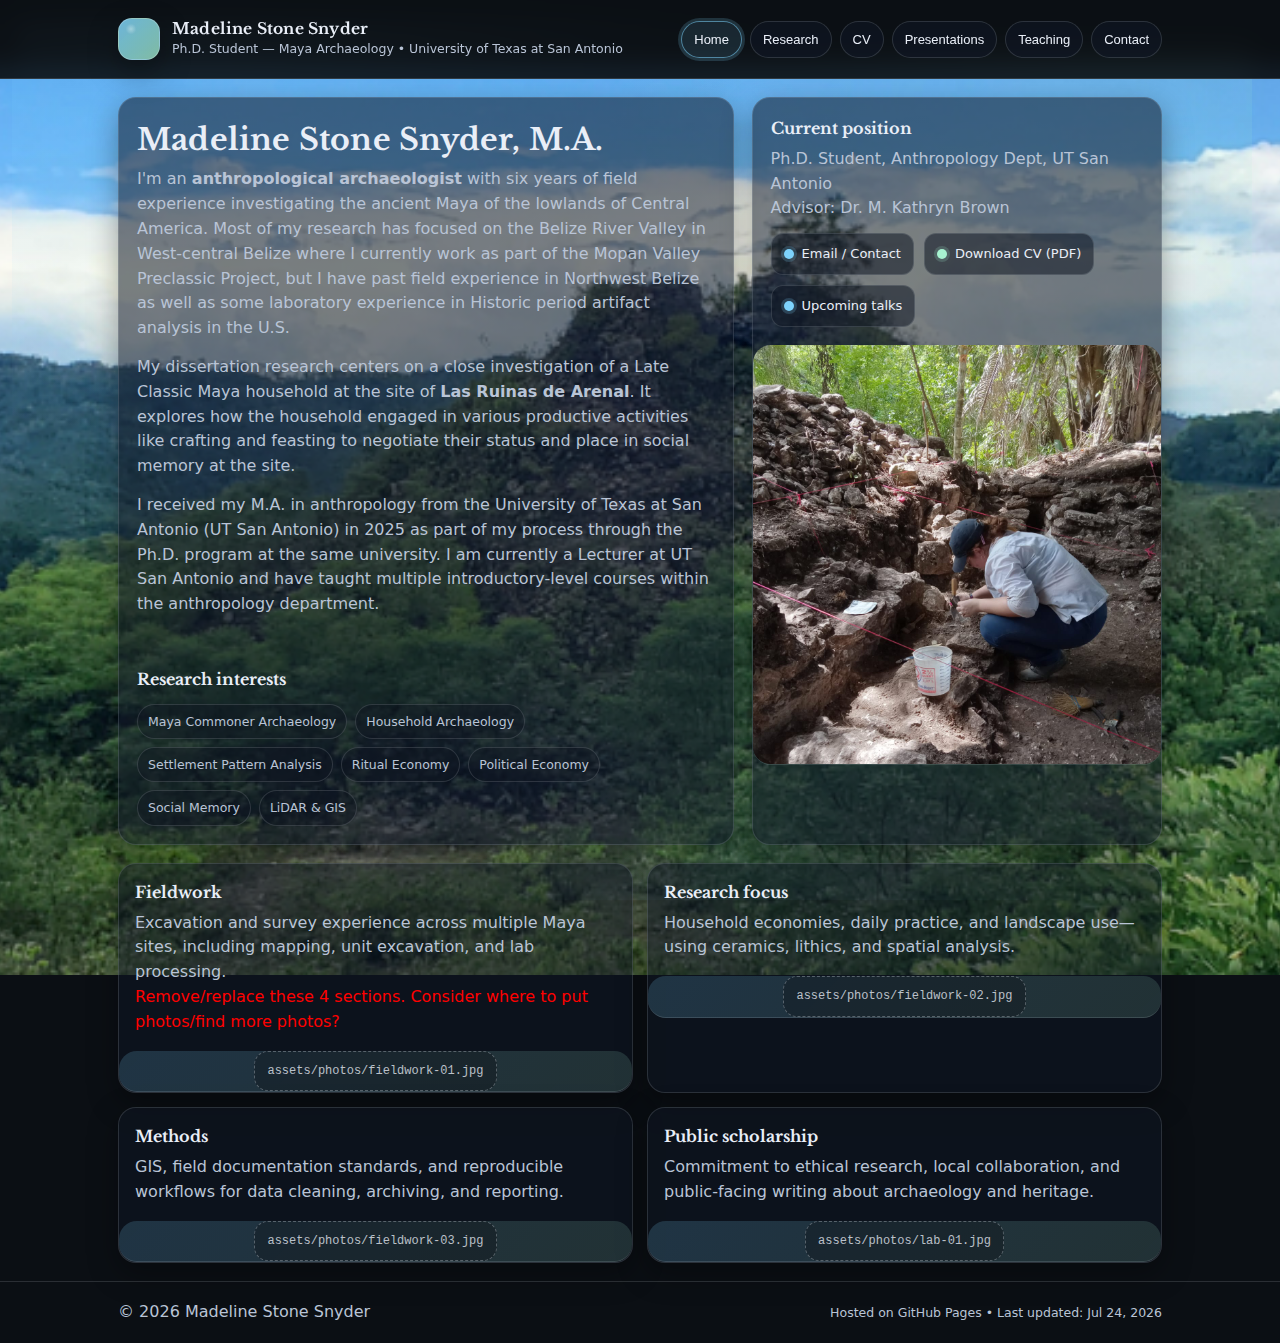
<file: index.html>
<!doctype html>
<html lang="en">
<head>
  <!-- <meta name="robots" content="noindex, nofollow"> -->
  <meta charset="utf-8" />
  <meta name="viewport" content="width=device-width,initial-scale=1" />
  <meta name="description" content="Academic website for a Ph.D. student in Maya archaeology." />
  <title>Madeline Stone Snyder — Maya Archaeology</title>

  <link href="https://fonts.googleapis.com/css2?family=Libre+Baskerville:wght@400;700&display=swap" rel="stylesheet">
  <link rel="stylesheet" href="styles.css">
</head>
<body>
  <!-- LEAVE THIS -->
  <a class="skip" href="#main">Skip to content</a>

  <header>
    <div class="wrap topbar">
      <div class="brand" aria-label="Site identity">
        <div class="mark" aria-hidden="true"></div>
        <div>
          <h1>Madeline Stone Snyder</h1>
          <p>Ph.D. Student — Maya Archaeology • University of Texas at San Antonio</p>
        </div>
      </div>

      <!-- NAVIAGATION BUTTONS -->
      <nav aria-label="Primary">
        <button class="tab" data-target="home" aria-current="page">Home</button>
        <button class="tab" data-target="research">Research</button>
        <button class="tab" data-target="cv">CV</button>
        <button class="tab" data-target="presentations">Presentations</button>
        <button class="tab" data-target="teaching">Teaching</button>
        <button class="tab" data-target="contact">Contact</button>
      </nav>
    </div>
  </header>

  <main id="main" class="wrap" tabindex="-1">

    <!-- HOME TAB -->
    <section id="home" class="route">
      <div class="hero">
        <div class="panel">
          <div class="pad">
            <h2 class="headline">Madeline Stone Snyder, M.A.</h2>

            <p class="lede">I'm an <b>anthropological archaeologist</b> with six years of field experience investigating the ancient Maya of the lowlands of Central America. Most of my research has focused on the Belize River Valley in West-central Belize where I currently work as part of the Mopan Valley Preclassic Project, but I have past field experience in Northwest Belize as well as some laboratory experience in Historic period artifact analysis in the U.S.</p>
            <p class="lede">My dissertation research centers on a close investigation of a Late Classic Maya household at the site of <b>Las Ruinas de Arenal</b>. It explores how the household engaged in various productive activities like crafting and feasting to negotiate their status and place in social memory at the site.</p>
            <p class="lede">I received my M.A. in anthropology from the University of Texas at San Antonio (UT San Antonio) in 2025 as part of my process through the Ph.D. program at the same university. I am currently a Lecturer at UT San Antonio and have taught multiple introductory-level courses within the anthropology department.
            </p>
          </div>

          <div class="pad">
            <h3 style="margin:0 0 6px; font-size: 16px;">Research interests</h3>
            <div class="chips" aria-label="Research keywords">
              <span class="chip">Maya Commoner Archaeology</span>
              <span class="chip">Household Archaeology</span>
              <span class="chip">Settlement Pattern Analysis</span>
              <span class="chip">Ritual Economy</span>
              <span class="chip">Political Economy</span>
              <span class="chip">Social Memory</span>
              <span class="chip">LiDAR & GIS</span>
            </div>
          </div>
        </div>

        <div class="panel">
          <!-- DO NOT DELETE THIS PLACEHOLDER -->
          <!-- <div class="photo" aria-label="Profile / field photo">
            <img src="assets/photos/Arenal-cropped-cover-photo.png" alt="Arenal" />
          </div> -->
          <div class="pad">
            <h3 style="margin:0 0 6px; font-size: 16px;">Current position</h3>
            <p class="muted" style="margin:0;">
              Ph.D. Student, Anthropology Dept, UT San Antonio<br/>
              Advisor: Dr. M. Kathryn Brown
            </p>
            <div class="links" style="margin-top: 12px;" aria-label="Quick links">
              <a class="btn" href="#contact"><span class="dot" aria-hidden="true"></span>Email / Contact</a>
              <a class="btn secondary" href="#cv"><span class="dot" aria-hidden="true"></span>Download CV (PDF)</a>
              <a class="btn" href="#presentations"><span class="dot" aria-hidden="true"></span>Upcoming talks</a>
            </div>
          </div>
          <div class="photo" aria-label="Profile / field photo">
            <img src="assets/photos/IMG-20230729-WA0000(2).jpg" alt="Field photo at Las Ruinas de Arenal, Belize" />
          </div>
        </div>
      </div>


      <!-- CARDS: COMMENT OUT, BUT DON'T DELETE -->
      <div class="cardgrid" aria-label="Highlights">
        <article class="card">
          <div class="pad">
            <h3>Fieldwork</h3>
            <p>Excavation and survey experience across multiple Maya sites, including mapping, unit excavation, and lab processing.</p>
            <p class="red-text" style="color: red">Remove/replace these 4 sections. Consider where to put photos/find more photos?</p>
          </div>
          <div class="photo" aria-label="Fieldwork photo 1">
            <div class="placeholder">assets/photos/fieldwork-01.jpg</div>
          </div>
        </article>

        <article class="card">
          <div class="pad">
            <h3>Research focus</h3>
            <p>Household economies, daily practice, and landscape use—using ceramics, lithics, and spatial analysis.</p>
          </div>
          <div class="photo" aria-label="Fieldwork photo 2">
            <!-- <img src="assets/photos/fieldwork-02.jpg" alt="Screening sediments during excavation" /> -->
            <div class="placeholder">assets/photos/fieldwork-02.jpg</div>
          </div>
        </article>

        <article class="card">
          <div class="pad">
            <h3>Methods</h3>
            <p>GIS, field documentation standards, and reproducible workflows for data cleaning, archiving, and reporting.</p>
          </div>
          <div class="photo" aria-label="Fieldwork photo 3">
            <!-- <img src="assets/photos/fieldwork-03.jpg" alt="Drone survey over a forested mound group" /> -->
            <div class="placeholder">assets/photos/fieldwork-03.jpg</div>
          </div>
        </article>

        <article class="card">
          <div class="pad">
            <h3>Public scholarship</h3>
            <p>Commitment to ethical research, local collaboration, and public-facing writing about archaeology and heritage.</p>
          </div>
          <div class="photo" aria-label="Lab photo">
            <!-- <img src="assets/photos/lab-01.jpg" alt="Sorting and labeling ceramics in the lab" /> -->
            <div class="placeholder">assets/photos/lab-01.jpg</div>
          </div>
        </article>
      </div>
    </section>


    <!-- RESEARCH TAB -->
    <section id="research" class="route" hidden>
      <div class="panel"><div class="pad">
        <h2 class="sectionTitle">Research</h2>
        <!-- <p class="muted">
          Use this page for 1–2 paragraph summaries, then a few “project cards.” Keep it scannable.
        </p> -->

        <div class="twocol" style="margin-top: 14px;">
          <div class="item">
            <strong>Dissertation project</strong>
            <div class="meta">Working title: [Title] • Region: Belize</div>
            <!--
            <p class="muted" style="margin: 8px 0 0;">
              Short summary (5–7 sentences). What question are you answering? What evidence? Why does it matter?
            </p>
            -->
            <p class="muted"><i>Coming soon</i></p>
          </div>
          <div class="item">
            <strong>Approach</strong>
            <!-- TEMPLATE: -->
            <!--
            <div class="meta">Field methods • Lab analysis • Spatial modeling</div>
            <ul class="muted" style="margin: 8px 0 0; padding-left: 18px;">
              <li>Survey + mapping (GPS/Total Station, photogrammetry, drone imagery)</li>
              <li>Excavation strategy (units, sampling, stratigraphy, feature documentation)</li>
              <li>Artifact analysis (ceramics/lithics; quantitative + qualitative)</li>
              <li>Data management (archival standards; reproducible pipelines)</li>
            </ul>
            -->
            <p class="muted"><i>Coming soon</i></p>
          </div>
        </div>

        <h3 style="margin: 18px 0 8px; font-size: 16px;">Selected projects</h3>
        <ul class="list">
          <!-- TEMPLATES: -->
          <!-- <li class="item">
            <strong>[Project / Field season name]</strong>
            <div class="meta">Role: [e.g., Crew chief] • Site: [Name] • Years: [2023–2025]</div>
            <p class="muted" style="margin: 6px 0 0;">1–2 sentences on your contribution and outcomes (poster? dataset? report?).</p>
          </li> -->
          <!-- <li class="item">
            <strong>[Project / Collaboration name]</strong>
            <div class="meta">Methods: [GIS, ceramics, remote sensing] • Region: [Name]</div>
            <p class="muted" style="margin: 6px 0 0;">1–2 sentences. Add links to open materials if you have them.</p>
          </li> -->
          <li class="item">
            <strong>Mopan Valley Preclassic Project</strong>
            <div class="meta">Role: Operation Director<br>Site: Las Ruinas de Arenal, Belize<br>Years: 2022-2025</div>
            <p class="muted red-text" style="margin: 6px 0 0;">1–2 sentences on your contribution and outcomes (poster? dataset? report?).</p>
          </li>
          <li class="item">
            <strong>Programme for Belize Archaeological Project</strong>
            <div class="meta">Role: Junior Staff<br>Site: ulch’en Witz and Las Abejas, Belize<br>Years: 2019</div>
            <p class="muted red-text" style="margin: 6px 0 0;">1–2 sentences on your contribution and outcomes (poster? dataset? report?).</p>
          </li>
        </ul>
      </div></div>
    </section>


    <!-- CV TAB-->
    <section id="cv" class="route" hidden>
      <div class="panel"><div class="pad">
        <h2 class="sectionTitle">Curriculum Vitae</h2>
        <!-- <p class="muted">Option A: link a PDF. Option B: embed a concise HTML CV here (recommended) and also provide a PDF download.</p> -->

        <div class="item" style="margin-top: 12px;">
          <strong>Download</strong>
          <p class="muted" style="margin: 8px 0 0;">
            <a href="assets/Madeline Snyder CV Web Version.pdf">Download CV (PDF)</a>
          </p>
        </div>

        <div class="twocol" style="margin-top: 14px;">
          <div class="item">
            <strong>Education</strong>
            <ul class="muted" style="margin: 8px 0 0; padding-left: 18px;">
              <li><b>Ph.D.</b>, Environmental Anthropology (<em>in progress</em>), University of Texas at San Antonio</li>
              <li><b>M.A.</b>, Environmental Anthropology, University of Texas at San Antonio</li>
              <li><b>B.A.</b>, Anthropology, University of Massachusetts Boston</li>
            </ul>
          </div>
          <div class="item">
            <strong>Appointments & affiliations (selected)</strong>
            <ul class="muted" style="margin: 8px 0 0; padding-left: 18px;">
              <li><b>Lecturer</b>, Anthropology Dept., UT San Antonio, 2025 - Present</li>
              <li><b>Instructor of Record</b>, Anthropology Dept., UT San Antonio, 2023</li>
              <li><b>Teaching Assistant</b>, Anthropology Dept., UT San Antonio, 2020 - 2025</li>
              <li class="red-text">FIX THIS: (include fieldwork or lab experience?)</li>
              <!-- <li>Graduate Research Assistant, [Lab/Center], [Years]</li> -->
              <!-- <li>Member, [Professional organization]</li> -->
              <!-- <li>Field project: [Project name]</li> -->
              <li>Student Member, Society for American Archaeology</li>
              <li>Gradiate Student Member, Archaeological Institute of America</li>
              <li>Student Member, American Anthropological Association</li>
              <li>Field project: [Project name]</li>
            </ul>
          </div>
        </div>

        <div class="twocol" style="margin-top: 14px;">
          <div class="item">
            <strong>Publications</strong>
            <ul class="muted" style="margin: 8px 0 0; padding-left: 18px;">
              <li class="red-text">FIX THIS OR REPLACE WITH ANOTHER CV SECTION:</li>
              <!-- KEEP FOR TEMPLATES: -->
              <!-- <li>[Last, First]. [Year]. “Title.” <em>Journal</em> [details].</li> -->
              <!-- <li>[Last, First]. [Year]. “Title.” In <em>Edited volume</em> [details].</li> -->
              <li>Brown, M. Kathryn, Horowitz, Rachel A., and Madeline Stone Snyder. 2025. Recent Investigations at the Site of Las Ruinas de Arenal.” <em>Research Reports in Belizean Archaeology</em>  1:169-180.</li>
            </ul>
          </div>
          <div class="item">
            <strong>Grants & awards (selected)</strong>
            <ul class="muted" style="margin: 8px 0 0; padding-left: 18px;">
              <li class="red-text">FIX THIS OR REPLACE WITH ANOTHER CV SECTION:</li>
              <li>[Funder], [Year] — [Award name]</li>
              <li>[Department/University], [Year] — [Fellowship]</li>
            </ul>
          </div>
        </div>
      </div></div>
    </section>


    <!-- PRESENTATIONS TAB -->
    <section id="presentations" class="route" hidden>
      <div class="panel"><div class="pad">
        <h2 class="sectionTitle">Presentations</h2>
        <!-- <p class="muted">List upcoming first, then selected past. Add links to slides, posters, abstracts, or recordings when available.</p> -->

        <h3 style="margin: 14px 0 8px; font-size: 16px;">Upcoming</h3>
        <ul class="list">
          <!-- KEEP THESE AS TEMPLATES: -->
          <!-- <li class="item">
            <strong>[Talk title]</strong>
            <div class="meta">Conference/Series • City/Online • Month Day, Year</div>
            <div class="meta">Session: [optional] • Co-authors: [optional]</div>
          </li> -->
          <!-- <li class="item">
            <strong>[Poster title]</strong>
            <div class="meta">Conference • Month Day, Year</div>
          </li> -->
          <li class="item">
            <strong>Construction of Memory: Household Ancestor Veneration at Las Ruinas de Arenal, Belize</strong>
            <div class="meta"><a href="https://www.saa.org/AnnualMeeting/SAAAnnualMeeting/Annual-Meeting.aspx" target="_blank" rel="noreferrer">SAA Annual Meeting</a> • San Francisco, CA • 4/30/26, 10:15 a.m.–12:15 p.m.</div>
            <div class="meta">Session: Ritual Landscapes of Death</div>
            <div class="meta">Co-author: Carolyn Freiwald</div>
          </li>
        </ul>

        <h3 style="margin: 18px 0 8px; font-size: 16px;">Selected past</h3>
        <ul class="list">
          <!-- KEEP THESE AS TEMPLATES (only listing YEAR for past events and NO city): -->
          <!-- <li class="item">
            <strong>[Presentation title]</strong>
            <div class="meta">Venue • Year • <a href="#">Slides</a> • <a href="#">Abstract</a></div>
          </li> -->
          <!-- <li class="item">
            <strong>[Presentation title]</strong>
            <div class="meta">Venue • Year</div>
          </li> -->
          <li class="item">
            <strong>(Re)Building the Self: A Household Construction History from Las Ruinas de Arenal, Belize</strong>
            <div class="meta">South-Central Conference on Mesoamerica • 2025</div>
          </li>
          <li class="item">
            <strong>Refining a Late Classic Household Chronology: New Insights from Las Ruinas de Arenal, Belize</strong>
            <div class="meta">Society for American Archaeology Annual Meeting • 2025</div>
          </li>
          <li class="item">
            <strong>The Stories We Tell (Ourselves): Narration, Translation, and Knowledge Creation Across the Subdisciplines</strong>
            <div class="meta">American Anthropological Association Annual Meeting • 2024</div>
            <div class="meta">Co-authors: K.T. Hanson, Jeni Brett</div>
            <div class="red-text">Should this indicate 'poster' somehow?</div>
          </li>
        </ul>
      </div></div>
    </section>


    <!-- TEACHING TAB -->
    <section id="teaching" class="route" hidden>
      <div class="panel"><div class="pad">
        <h2 class="sectionTitle">Teaching</h2>
        <!-- <p class="muted">This can be a short philosophy plus a concrete “what students do in my class” section.</p> -->

        <div class="twocol" style="margin-top: 12px;">
          <div class="item">
            <strong>Teaching philosophy</strong>

            <p class="muted" style="margin: 8px 0 0;">
              I aim to help students build confident, evidence-based arguments while understanding archaeology as
              both a scientific practice and a humanistic inquiry. In my courses, students learn to read material
              culture critically, practice ethical reasoning, and connect archaeological questions to contemporary
              concerns about heritage, identity, and stewardship.
            </p>
            <p class="muted red-text" style="margin: 8px 0 0;">Fix this</p>
          </div>

          <div class="item">
            <strong>Teaching experience</strong>
            <ul class="muted" style="margin: 8px 0 0; padding-left: 18px;">
              <!-- <li>Instructor of record: [Course], [Term/Year]</li> -->
              <!-- <li>Guest lecture: [Topic], [Course], [Year]</li> -->
              <li>Lecturer: Introduction to Anthropology, Spring 2026</li>
              <li>Lecturer: Introduction to Anthropology, Fall 2025</li>
              <li>Instructor of record: Introduction to Archaeology, Fall 2023</li>
              <li>Teaching assistant:
                <ul>
                  <li>Intro to Biological Anthropology, Spring 2025</li>
                  <li>Death and Dying, Spring 2024</li>
                  <li>Digital Archaeology, Spring 2023</li>
                  <li>Great Discoveries in Archaeology, Fall 2022</li>
                  <li>Introduction to Archaeology, Fall 2021</li>
                  <li>Great Discoveries in Archaeology, Spring 2021</li>
                  <li>Language, Thought, and Culture, Fall 2020</li>
                </ul>
              </li>
            </ul>
          </div>
        </div>

        <h3 style="margin: 18px 0 8px; font-size: 16px;">Sample learning activities</h3>
        <div class="red-text">Fix this. Photo here?</div>
        <ul class="list">
          <li class="item">
            <strong>Artifact-in-hand reasoning</strong>
            <div class="meta">Students practice description → inference → argument, and reflect on uncertainty.</div>
          </li>
          <li class="item">
            <strong>Map-based interpretation</strong>
            <div class="meta">GIS basics with a focus on responsible visualization and interpretation.</div>
          </li>
          <li class="item">
            <strong>Ethics & heritage case studies</strong>
            <div class="meta">Debates, position papers, and community-centered perspectives on stewardship.</div>
          </li>
        </ul>
      </div></div>
    </section>


    <!-- CONTACT TAB -->
    <section id="contact" class="route" hidden>
      <div class="panel"><div class="pad">
        <h2 class="sectionTitle">Contact</h2>
        <div class="twocol" style="margin-top: 12px;">
          <div class="item">
            <strong>Email</strong>
            <!-- <div class="meta">Use an academic email or a professional address.</div> -->
            <p class="muted" style="margin: 8px 0 0;">
              <a id="contact-link" rel="nofollow, noindex" href="#" data-enc="cobble-bon-tobble-bact">Contact Me</a>
            </p>
          </div>
          <div class="item">
            <strong>Links</strong>
            <ul class="muted" style="margin: 8px 0 0; padding-left: 18px;">
              <li><a href="https://www.linkedin.com/in/madeline-stone-snyder-4b9b35180" target="_blank" rel="noreferrer">LinkedIn</a></li>
              <li><a href="https://orcid.org/0000-0003-2715-036X" target="_blank" rel="noreferrer">ORCID</a></li>
            </ul>
          </div>
        </div>

        <div class="item" style="margin-top: 14px;">
          <strong>Media / permissions</strong>
          <p class="muted" style="margin: 8px 0 0;">
            If you use site photos featuring collaborators or community members, confirm permissions and
            consider adding short captions and credits.
          </p>
          <p class="red-text" style="margin: 8px 0 0;">Consider other photos...</p>
        </div>
      </div></div>
    </section>
  </main>

  <footer>
    <div class="wrap">
      <div style="display:flex; flex-wrap:wrap; gap:10px; justify-content:space-between; align-items:center;">
        <div>© <span id="y"></span> Madeline Stone Snyder</div>
        <div class="muted" style="font-size: 12.5px;">Hosted on GitHub Pages • Last updated: <span id="d"></span></div>
      </div>
    </div>
  </footer>

  <script src="script.js" defer></script>
</body>
</html>
</file>
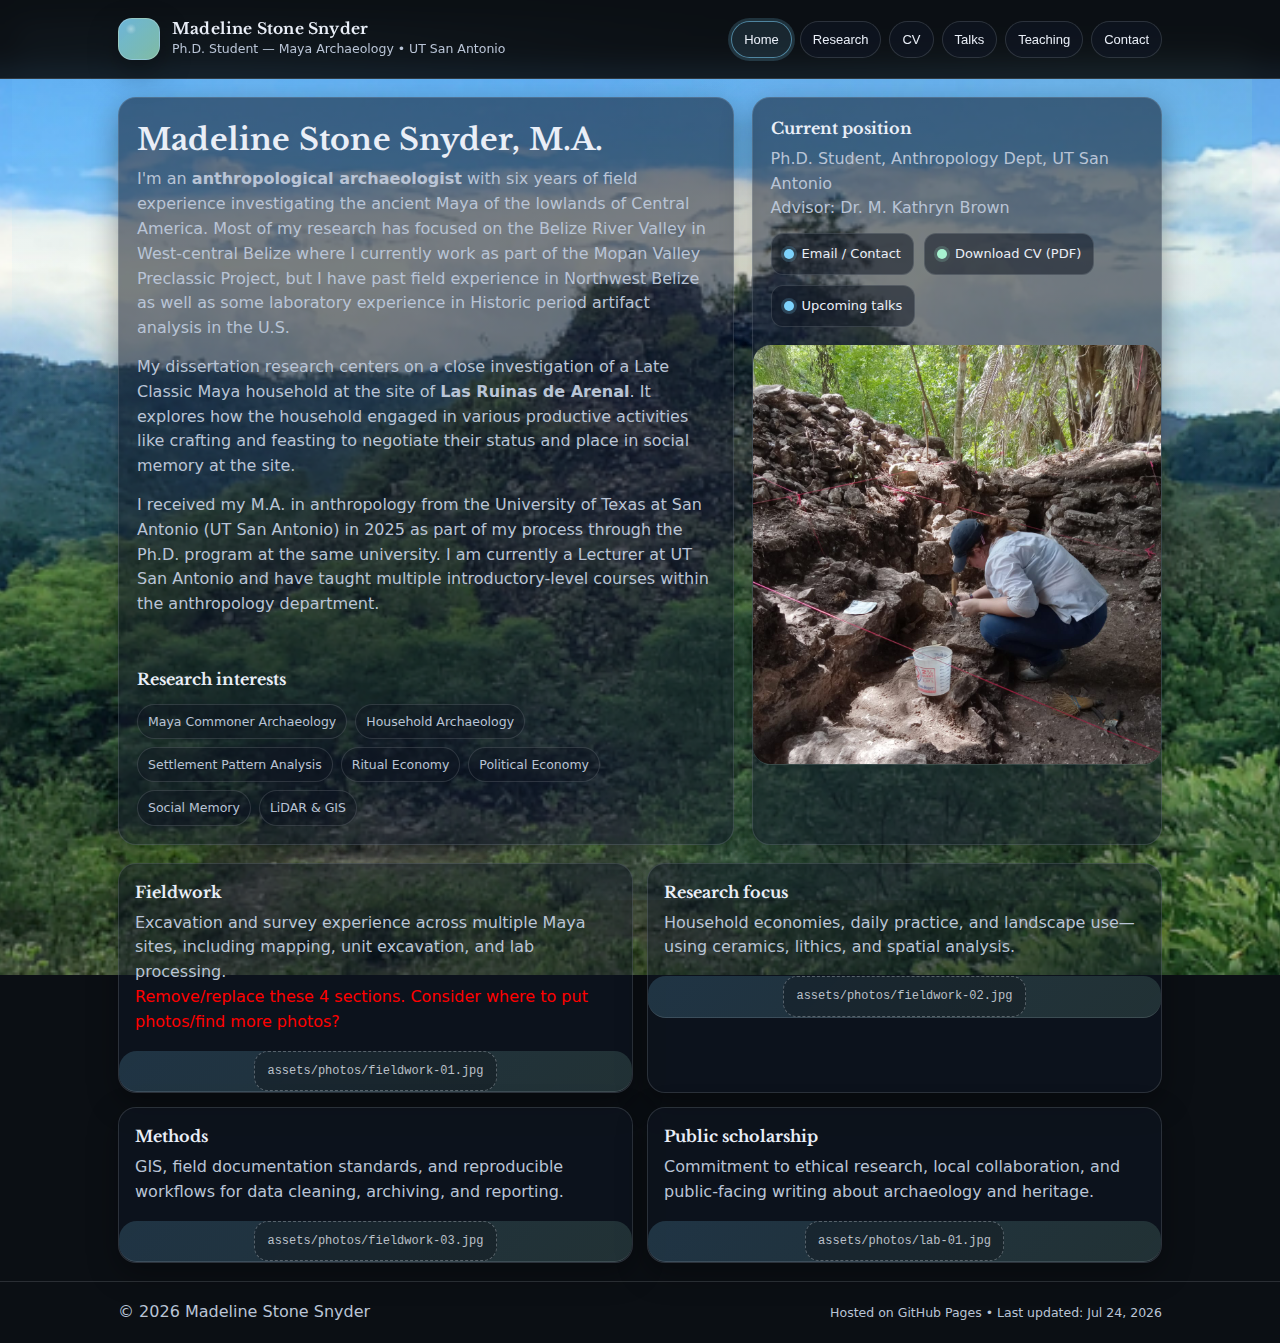
<file: mockups/opt-a/index.html>
<!doctype html>
<html lang="en">
<head>
  <meta name="robots" content="noindex, nofollow">
  <meta charset="utf-8" />
  <meta name="viewport" content="width=device-width,initial-scale=1" />
  <meta name="description" content="Academic website for a Ph.D. student in Maya archaeology." />
  <title>Madeline Stone Snyder — Maya Archaeology</title>

  <link href="https://fonts.googleapis.com/css2?family=Libre+Baskerville:wght@400;700&display=swap" rel="stylesheet">
  <link rel="stylesheet" href="styles.css">
</head>
<body>
  <!-- LEAVE THIS -->
  <a class="skip" href="#main">Skip to content</a>

  <header>
    <div class="wrap topbar">
      <div class="brand" aria-label="Site identity">
        <div class="mark" aria-hidden="true"></div>
        <!-- <img class="logo" src="assets/logo-42.png" alt="logo"> -->
        <div>
          <h1>Madeline Stone Snyder</h1>
          <p>Ph.D. Student — Maya Archaeology • UT San Antonio</p>
        </div>
      </div>

      <!-- NAVIAGATION BUTTONS -->
      <nav aria-label="Primary">
        <button class="tab" data-target="home" aria-current="page">Home</button>
        <button class="tab" data-target="research">Research</button>
        <button class="tab" data-target="cv">CV</button>
        <button class="tab" data-target="presentations">Talks</button>
        <button class="tab" data-target="teaching">Teaching</button>
        <button class="tab" data-target="contact">Contact</button>
      </nav>
    </div>
  </header>

  <main id="main" class="wrap" tabindex="-1">

    <!-- HOME TAB -->
    <section id="home" class="route">
      <div class="hero">
        <div class="panel">
          <div class="pad">
            <h2 class="headline">Madeline Stone Snyder, M.A.</h2>

            <p class="lede">I'm an <b>anthropological archaeologist</b> with six years of field experience investigating the ancient Maya of the lowlands of Central America. Most of my research has focused on the Belize River Valley in West-central Belize where I currently work as part of the Mopan Valley Preclassic Project, but I have past field experience in Northwest Belize as well as some laboratory experience in Historic period artifact analysis in the U.S.</p>
            <p class="lede">My dissertation research centers on a close investigation of a Late Classic Maya household at the site of <b>Las Ruinas de Arenal</b>. It explores how the household engaged in various productive activities like crafting and feasting to negotiate their status and place in social memory at the site.</p>
            <p class="lede">I received my M.A. in anthropology from the University of Texas at San Antonio (UT San Antonio) in 2025 as part of my process through the Ph.D. program at the same university. I am currently a Lecturer at UT San Antonio and have taught multiple introductory-level courses within the anthropology department.
            </p>
          </div>

          <div class="pad">
            <h3 style="margin:0 0 6px; font-size: 16px;">Research interests</h3>
            <div class="chips" aria-label="Research keywords">
              <span class="chip">Maya Commoner Archaeology</span>
              <span class="chip">Household Archaeology</span>
              <span class="chip">Settlement Pattern Analysis</span>
              <span class="chip">Ritual Economy</span>
              <span class="chip">Political Economy</span>
              <span class="chip">Social Memory</span>
              <span class="chip">LiDAR & GIS</span>
            </div>
          </div>
        </div>

        <div class="panel">
          <!-- DO NOT DELETE THIS PLACEHOLDER -->
          <!-- <div class="photo" aria-label="Profile / field photo">
            <img src="assets/photos/Arenal-cropped-cover-photo.png" alt="Arenal" />
          </div> -->
          <div class="pad">
            <h3 style="margin:0 0 6px; font-size: 16px;">Current position</h3>
            <p class="muted" style="margin:0;">
              Ph.D. Student, Anthropology Dept, UT San Antonio<br/>
              Advisor: Dr. M. Kathryn Brown
            </p>
            <div class="links" style="margin-top: 12px;" aria-label="Quick links">
              <a class="btn" href="#contact"><span class="dot" aria-hidden="true"></span>Email / Contact</a>
              <a class="btn secondary" href="#cv"><span class="dot" aria-hidden="true"></span>Download CV (PDF)</a>
              <a class="btn" href="#presentations"><span class="dot" aria-hidden="true"></span>Upcoming talks</a>
            </div>
          </div>
          <div class="photo" aria-label="Profile / field photo">
            <img src="assets/photos/IMG-20230729-WA0000(2).jpg" alt="Field photo at Las Ruinas de Arenal, Belize" />
          </div>
        </div>
      </div>


      <!-- CARDS: COMMENT OUT, BUT DON'T DELETE -->
      <div class="cardgrid" aria-label="Highlights">
        <article class="card">
          <div class="pad">
            <h3>Fieldwork</h3>
            <p>Excavation and survey experience across multiple Maya sites, including mapping, unit excavation, and lab processing.</p>
            <p class="red-text" style="color: red">Remove/replace these 4 sections. Consider where to put photos/find more photos?</p>
          </div>
          <div class="photo" aria-label="Fieldwork photo 1">
            <div class="placeholder">assets/photos/fieldwork-01.jpg</div>
          </div>
        </article>

        <article class="card">
          <div class="pad">
            <h3>Research focus</h3>
            <p>Household economies, daily practice, and landscape use—using ceramics, lithics, and spatial analysis.</p>
          </div>
          <div class="photo" aria-label="Fieldwork photo 2">
            <!-- <img src="assets/photos/fieldwork-02.jpg" alt="Screening sediments during excavation" /> -->
            <div class="placeholder">assets/photos/fieldwork-02.jpg</div>
          </div>
        </article>

        <article class="card">
          <div class="pad">
            <h3>Methods</h3>
            <p>GIS, field documentation standards, and reproducible workflows for data cleaning, archiving, and reporting.</p>
          </div>
          <div class="photo" aria-label="Fieldwork photo 3">
            <!-- <img src="assets/photos/fieldwork-03.jpg" alt="Drone survey over a forested mound group" /> -->
            <div class="placeholder">assets/photos/fieldwork-03.jpg</div>
          </div>
        </article>

        <article class="card">
          <div class="pad">
            <h3>Public scholarship</h3>
            <p>Commitment to ethical research, local collaboration, and public-facing writing about archaeology and heritage.</p>
          </div>
          <div class="photo" aria-label="Lab photo">
            <!-- <img src="assets/photos/lab-01.jpg" alt="Sorting and labeling ceramics in the lab" /> -->
            <div class="placeholder">assets/photos/lab-01.jpg</div>
          </div>
        </article>
      </div>
    </section>


    <!-- RESEARCH TAB -->
    <section id="research" class="route" hidden>
      <div class="panel"><div class="pad">
        <h2 class="sectionTitle">Research</h2>
        <!-- <p class="muted">
          Use this page for 1–2 paragraph summaries, then a few “project cards.” Keep it scannable.
        </p> -->

        <div class="twocol" style="margin-top: 14px;">
          <div class="item">
            <strong>Dissertation project</strong>
            <div class="meta">Working title: [Title] • Region: Belize</div>
            <!--
            <p class="muted" style="margin: 8px 0 0;">
              Short summary (5–7 sentences). What question are you answering? What evidence? Why does it matter?
            </p>
            -->
            <p class="muted"><i>Coming soon</i></p>
          </div>
          <div class="item">
            <strong>Approach</strong>
            <!-- TEMPLATE: -->
            <!--
            <div class="meta">Field methods • Lab analysis • Spatial modeling</div>
            <ul class="muted" style="margin: 8px 0 0; padding-left: 18px;">
              <li>Survey + mapping (GPS/Total Station, photogrammetry, drone imagery)</li>
              <li>Excavation strategy (units, sampling, stratigraphy, feature documentation)</li>
              <li>Artifact analysis (ceramics/lithics; quantitative + qualitative)</li>
              <li>Data management (archival standards; reproducible pipelines)</li>
            </ul>
            -->
            <p class="muted"><i>Coming soon</i></p>
          </div>
        </div>

        <h3 style="margin: 18px 0 8px; font-size: 16px;">Selected projects</h3>
        <ul class="list">
          <!-- TEMPLATES: -->
          <!-- <li class="item">
            <strong>[Project / Field season name]</strong>
            <div class="meta">Role: [e.g., Crew chief] • Site: [Name] • Years: [2023–2025]</div>
            <p class="muted" style="margin: 6px 0 0;">1–2 sentences on your contribution and outcomes (poster? dataset? report?).</p>
          </li> -->
          <!-- <li class="item">
            <strong>[Project / Collaboration name]</strong>
            <div class="meta">Methods: [GIS, ceramics, remote sensing] • Region: [Name]</div>
            <p class="muted" style="margin: 6px 0 0;">1–2 sentences. Add links to open materials if you have them.</p>
          </li> -->
          <li class="item">
            <strong>Mopan Valley Preclassic Project</strong>
            <div class="meta">Role: Operation Director<br>Site: Las Ruinas de Arenal, Belize<br>Years: 2022-2025</div>
            <p class="muted red-text" style="margin: 6px 0 0;">1–2 sentences on your contribution and outcomes (poster? dataset? report?).</p>
          </li>
          <li class="item">
            <strong>Programme for Belize Archaeological Project</strong>
            <div class="meta">Role: Junior Staff<br>Site: ulch’en Witz and Las Abejas, Belize<br>Years: 2019</div>
            <p class="muted red-text" style="margin: 6px 0 0;">1–2 sentences on your contribution and outcomes (poster? dataset? report?).</p>
          </li>
        </ul>
      </div></div>
    </section>


    <!-- CV TAB-->
    <section id="cv" class="route" hidden>
      <div class="panel"><div class="pad">
        <h2 class="sectionTitle">Curriculum Vitae</h2>
        <!-- <p class="muted">Option A: link a PDF. Option B: embed a concise HTML CV here (recommended) and also provide a PDF download.</p> -->

        <div class="item" style="margin-top: 12px;">
          <strong>Download</strong>
          <p class="muted" style="margin: 8px 0 0;">
            <a href="assets/Madeline Snyder CV Web Version.pdf">Download CV (PDF)</a>
          </p>
        </div>

        <div class="twocol" style="margin-top: 14px;">
          <div class="item">
            <strong>Education</strong>
            <ul class="muted" style="margin: 8px 0 0; padding-left: 18px;">
              <li><b>Ph.D.</b>, Environmental Anthropology (<em>in progress</em>), University of Texas at San Antonio</li>
              <li><b>M.A.</b>, Environmental Anthropology, University of Texas at San Antonio</li>
              <li><b>B.A.</b>, Anthropology, University of Massachusetts Boston</li>
            </ul>
          </div>
          <div class="item">
            <strong>Appointments & affiliations (selected)</strong>
            <ul class="muted" style="margin: 8px 0 0; padding-left: 18px;">
              <li><b>Lecturer</b>, Anthropology Dept., UT San Antonio, 2025 - Present</li>
              <li><b>Instructor of Record</b>, Anthropology Dept., UT San Antonio, 2023</li>
              <li><b>Teaching Assistant</b>, Anthropology Dept., UT San Antonio, 2020 - 2025</li>
              <li class="red-text">FIX THIS: (include fieldwork or lab experience?)</li>
              <!-- <li>Graduate Research Assistant, [Lab/Center], [Years]</li> -->
              <!-- <li>Member, [Professional organization]</li> -->
              <!-- <li>Field project: [Project name]</li> -->
              <li>Student Member, Society for American Archaeology</li>
              <li>Gradiate Student Member, Archaeological Institute of America</li>
              <li>Student Member, American Anthropological Association</li>
              <li>Field project: [Project name]</li>
            </ul>
          </div>
        </div>

        <div class="twocol" style="margin-top: 14px;">
          <div class="item">
            <strong>Publications</strong>
            <ul class="muted" style="margin: 8px 0 0; padding-left: 18px;">
              <li class="red-text">FIX THIS OR REPLACE WITH ANOTHER CV SECTION:</li>
              <!-- KEEP FOR TEMPLATES: -->
              <!-- <li>[Last, First]. [Year]. “Title.” <em>Journal</em> [details].</li> -->
              <!-- <li>[Last, First]. [Year]. “Title.” In <em>Edited volume</em> [details].</li> -->
              <li>Brown, M. Kathryn, Horowitz, Rachel A., and Madeline Stone Snyder. 2025. Recent Investigations at the Site of Las Ruinas de Arenal.” <em>Research Reports in Belizean Archaeology</em>  1:169-180.</li>
            </ul>
          </div>
          <div class="item">
            <strong>Grants & awards (selected)</strong>
            <ul class="muted" style="margin: 8px 0 0; padding-left: 18px;">
              <li class="red-text">FIX THIS OR REPLACE WITH ANOTHER CV SECTION:</li>
              <li>[Funder], [Year] — [Award name]</li>
              <li>[Department/University], [Year] — [Fellowship]</li>
            </ul>
          </div>
        </div>
      </div></div>
    </section>


    <!-- PRESENTATIONS TAB -->
    <section id="presentations" class="route" hidden>
      <div class="panel"><div class="pad">
        <h2 class="sectionTitle">Presentations</h2>
        <!-- <p class="muted">List upcoming first, then selected past. Add links to slides, posters, abstracts, or recordings when available.</p> -->

        <h3 style="margin: 14px 0 8px; font-size: 16px;">Upcoming</h3>
        <ul class="list">
          <!-- KEEP THESE AS TEMPLATES: -->
          <!-- <li class="item">
            <strong>[Talk title]</strong>
            <div class="meta">Conference/Series • City/Online • Month Day, Year</div>
            <div class="meta">Session: [optional] • Co-authors: [optional]</div>
          </li> -->
          <!-- <li class="item">
            <strong>[Poster title]</strong>
            <div class="meta">Conference • Month Day, Year</div>
          </li> -->
          <li class="item">
            <strong>Construction of Memory: Household Ancestor Veneration at Las Ruinas de Arenal, Belize</strong>
            <div class="meta"><a href="https://www.saa.org/AnnualMeeting/SAAAnnualMeeting/Annual-Meeting.aspx" target="_blank" rel="noreferrer">SAA Annual Meeting</a> • San Francisco, CA • 4/30/26, 10:15 a.m.–12:15 p.m.</div>
            <div class="meta">Session: Ritual Landscapes of Death</div>
            <div class="meta">Co-author: Carolyn Freiwald</div>
          </li>
        </ul>

        <h3 style="margin: 18px 0 8px; font-size: 16px;">Selected past</h3>
        <ul class="list">
          <!-- KEEP THESE AS TEMPLATES (only listing YEAR for past events and NO city): -->
          <!-- <li class="item">
            <strong>[Presentation title]</strong>
            <div class="meta">Venue • Year • <a href="#">Slides</a> • <a href="#">Abstract</a></div>
          </li> -->
          <!-- <li class="item">
            <strong>[Presentation title]</strong>
            <div class="meta">Venue • Year</div>
          </li> -->
          <li class="item">
            <strong>(Re)Building the Self: A Household Construction History from Las Ruinas de Arenal, Belize</strong>
            <div class="meta">South-Central Conference on Mesoamerica • 2025</div>
          </li>
          <li class="item">
            <strong>Refining a Late Classic Household Chronology: New Insights from Las Ruinas de Arenal, Belize</strong>
            <div class="meta">Society for American Archaeology Annual Meeting • 2025</div>
          </li>
          <li class="item">
            <strong>The Stories We Tell (Ourselves): Narration, Translation, and Knowledge Creation Across the Subdisciplines</strong>
            <div class="meta">American Anthropological Association Annual Meeting • 2024</div>
            <div class="meta">Co-authors: K.T. Hanson, Jeni Brett</div>
            <div class="red-text">Should this indicate 'poster' somehow?</div>
          </li>
        </ul>
      </div></div>
    </section>


    <!-- TEACHING TAB -->
    <section id="teaching" class="route" hidden>
      <div class="panel"><div class="pad">
        <h2 class="sectionTitle">Teaching</h2>
        <!-- <p class="muted">This can be a short philosophy plus a concrete “what students do in my class” section.</p> -->

        <div class="twocol" style="margin-top: 12px;">
          <div class="item">
            <strong>Teaching philosophy</strong>

            <p class="muted" style="margin: 8px 0 0;">
              I aim to help students build confident, evidence-based arguments while understanding archaeology as
              both a scientific practice and a humanistic inquiry. In my courses, students learn to read material
              culture critically, practice ethical reasoning, and connect archaeological questions to contemporary
              concerns about heritage, identity, and stewardship.
            </p>
            <p class="muted red-text" style="margin: 8px 0 0;">Fix this</p>
          </div>

          <div class="item">
            <strong>Teaching experience</strong>
            <ul class="muted" style="margin: 8px 0 0; padding-left: 18px;">
              <!-- <li>Instructor of record: [Course], [Term/Year]</li> -->
              <!-- <li>Guest lecture: [Topic], [Course], [Year]</li> -->
              <li>Lecturer: Introduction to Anthropology, Spring 2026</li>
              <li>Lecturer: Introduction to Anthropology, Fall 2025</li>
              <li>Instructor of record: Introduction to Archaeology, Fall 2023</li>
              <li>Teaching assistant:
                <ul>
                  <li>Intro to Biological Anthropology, Spring 2025</li>
                  <li>Death and Dying, Spring 2024</li>
                  <li>Digital Archaeology, Spring 2023</li>
                  <li>Great Discoveries in Archaeology, Fall 2022</li>
                  <li>Introduction to Archaeology, Fall 2021</li>
                  <li>Great Discoveries in Archaeology, Spring 2021</li>
                  <li>Language, Thought, and Culture, Fall 2020</li>
                </ul>
              </li>
            </ul>
          </div>
        </div>

        <h3 style="margin: 18px 0 8px; font-size: 16px;">Sample learning activities</h3>
        <div class="red-text">Fix this. Photo here?</div>
        <ul class="list">
          <li class="item">
            <strong>Artifact-in-hand reasoning</strong>
            <div class="meta">Students practice description → inference → argument, and reflect on uncertainty.</div>
          </li>
          <li class="item">
            <strong>Map-based interpretation</strong>
            <div class="meta">GIS basics with a focus on responsible visualization and interpretation.</div>
          </li>
          <li class="item">
            <strong>Ethics & heritage case studies</strong>
            <div class="meta">Debates, position papers, and community-centered perspectives on stewardship.</div>
          </li>
        </ul>
      </div></div>
    </section>


    <!-- CONTACT TAB -->
    <section id="contact" class="route" hidden>
      <div class="panel"><div class="pad">
        <h2 class="sectionTitle">Contact</h2>
        <div class="twocol" style="margin-top: 12px;">
          <div class="item">
            <strong>Email</strong>
            <!-- <div class="meta">Use an academic email or a professional address.</div> -->
            <p class="muted" style="margin: 8px 0 0;">
              <a id="contact-link" rel="nofollow, noindex" href="#" data-enc="cobble-bon-tobble-bact">Contact Me</a>
            </p>
          </div>
          <div class="item">
            <strong>Links</strong>
            <ul class="muted" style="margin: 8px 0 0; padding-left: 18px;">
              <li><a href="https://www.linkedin.com/in/madeline-stone-snyder-4b9b35180" target="_blank" rel="noreferrer">LinkedIn</a></li>
              <li><a href="https://orcid.org/0000-0003-2715-036X" target="_blank" rel="noreferrer">ORCID</a></li>
            </ul>
          </div>
        </div>

        <div class="item" style="margin-top: 14px;">
          <strong>Media / permissions</strong>
          <p class="muted" style="margin: 8px 0 0;">
            If you use site photos featuring collaborators or community members, confirm permissions and
            consider adding short captions and credits.
          </p>
          <p class="red-text" style="margin: 8px 0 0;">Consider other photos...</p>
        </div>
      </div></div>
    </section>
  </main>

  <footer>
    <div class="wrap">
      <div style="display:flex; flex-wrap:wrap; gap:10px; justify-content:space-between; align-items:center;">
        <div>© <span id="y"></span> Madeline Stone Snyder</div>
        <div class="muted" style="font-size: 12.5px;">Hosted on GitHub Pages • Last updated: <span id="d"></span></div>
      </div>
    </div>
  </footer>

  <script src="script.js" defer></script>
</body>
</html>
</file>
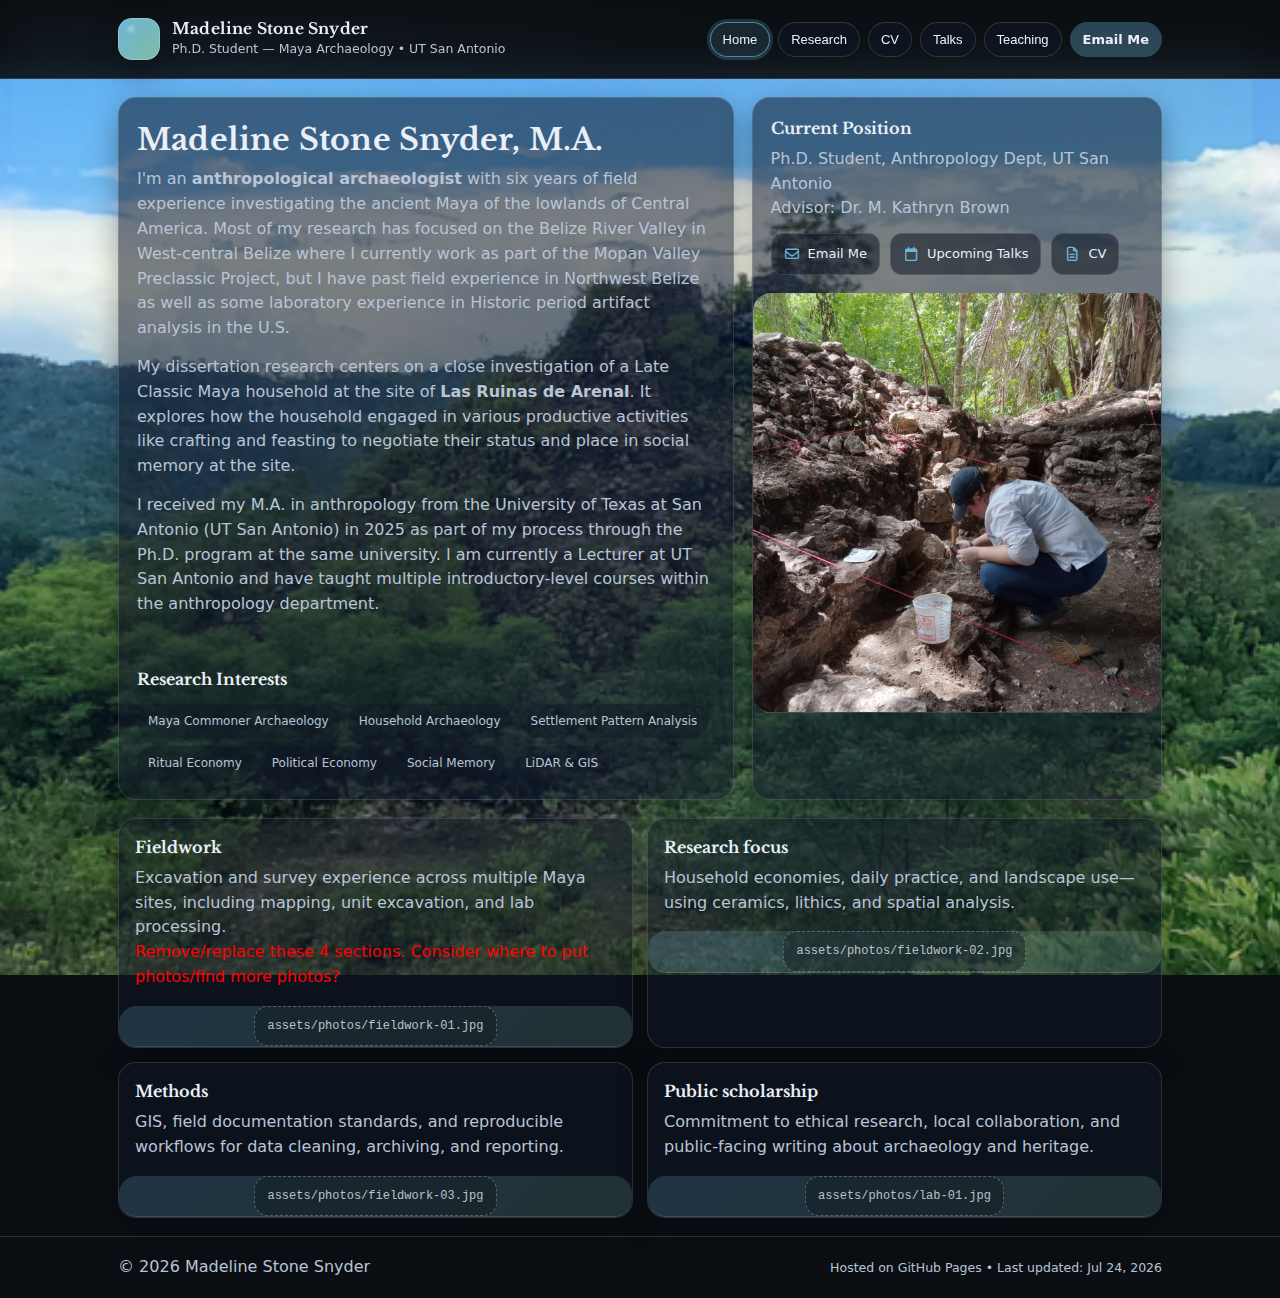
<file: mockups/opt-b/index.html>
<!doctype html>
<html lang="en">
<head>
  <meta name="robots" content="noindex, nofollow">
  <meta charset="utf-8" />
  <meta name="viewport" content="width=device-width,initial-scale=1" />
  <meta name="description" content="Academic website for a Ph.D. student in Maya archaeology." />
  <title>Madeline Stone Snyder — Maya Archaeology</title>

  <link
    rel="stylesheet"
    href="https://cdnjs.cloudflare.com/ajax/libs/font-awesome/6.5.1/css/all.min.css"
    crossorigin="anonymous"
    referrerpolicy="no-referrer"
  />
  <link href="https://fonts.googleapis.com/css2?family=Libre+Baskerville:wght@400;700&display=swap" rel="stylesheet">
  <link rel="stylesheet" href="styles.css">
</head>
<body>
  <span id="email-enc" data-enc="cobble-bon-tobble-bact" hidden></span>

  <!-- LEAVE THIS -->
  <a class="skip" href="#main">Skip to content</a>

  <header>
    <div class="wrap topbar">
      <div class="brand" aria-label="Site identity">
        <div class="mark" aria-hidden="true"></div>
        <!-- <img class="logo" src="assets/logo-42.png" alt="logo"> -->
        <div>
          <h1>Madeline Stone Snyder</h1>
          <p>Ph.D. Student — Maya Archaeology • UT San Antonio</p>
        </div>
      </div>

      <!-- NAVIGATION BUTTONS -->
      <nav aria-label="Primary">
        <button class="tab" data-target="home" aria-current="page">Home</button>
        <button class="tab" data-target="research">Research</button>
        <button class="tab" data-target="cv">CV</button>
        <button class="tab" data-target="presentations">Talks</button>
        <button class="tab" data-target="teaching">Teaching</button>
        <!-- <button class="tab" data-target="contact">Contact</button> -->
        <!-- <a class="tab tab-contact" data-email-link rel="nofollow, noindex" href="#">Email Me</a> -->
        <a class="tab tab-contact" data-email-link>Email Me</a>
      </nav>
    </div>
  </header>

  <main id="main" class="wrap" tabindex="-1">

    <!-- HOME TAB -->
    <section id="home" class="route">
      <div class="hero">
        <div class="panel">
          <div class="pad">
            <h2 class="headline">Madeline Stone Snyder, M.A.</h2>

            <p class="lede">I'm an <b>anthropological archaeologist</b> with six years of field experience investigating the ancient Maya of the lowlands of Central America. Most of my research has focused on the Belize River Valley in West-central Belize where I currently work as part of the Mopan Valley Preclassic Project, but I have past field experience in Northwest Belize as well as some laboratory experience in Historic period artifact analysis in the U.S.</p>
            <p class="lede">My dissertation research centers on a close investigation of a Late Classic Maya household at the site of <b>Las Ruinas de Arenal</b>. It explores how the household engaged in various productive activities like crafting and feasting to negotiate their status and place in social memory at the site.</p>
            <p class="lede">I received my M.A. in anthropology from the University of Texas at San Antonio (UT San Antonio) in 2025 as part of my process through the Ph.D. program at the same university. I am currently a Lecturer at UT San Antonio and have taught multiple introductory-level courses within the anthropology department.
            </p>
          </div>

          <div class="pad">
            <h3 style="margin:0 0 6px; font-size: 16px;">Research Interests</h3>
            <div class="chips" aria-label="Research keywords">
              <span class="chip">Maya Commoner Archaeology</span>
              <span class="chip">Household Archaeology</span>
              <span class="chip">Settlement Pattern Analysis</span>
              <span class="chip">Ritual Economy</span>
              <span class="chip">Political Economy</span>
              <span class="chip">Social Memory</span>
              <span class="chip">LiDAR & GIS</span>
            </div>
          </div>
        </div>

        <div class="panel">
          <!-- DO NOT DELETE THIS PLACEHOLDER -->
          <!-- <div class="photo" aria-label="Profile / field photo">
            <img src="assets/photos/Arenal-cropped-cover-photo.png" alt="Arenal" />
          </div> -->
          <div class="pad">
            <h3 style="margin:0 0 6px; font-size: 16px;">Current Position</h3>
            <p class="muted" style="margin:0;">
              Ph.D. Student, Anthropology Dept, UT San Antonio<br/>
              Advisor: Dr. M. Kathryn Brown
            </p>
            <div class="links" style="margin-top: 12px;" aria-label="Quick links">
              <!-- <a data-email-link class="btn primary"><span class="dot" aria-hidden="true"></span>Email Me</a> -->
              <a data-email-link class="btn primary">
                <!-- fa-regular → outline style (more academic) -->
                <i class="fa-regular fa-envelope icon" aria-hidden="true"></i>
                Email Me
              </a>

              <!-- <a class="btn secondary" href="#presentations"><span class="dot" aria-hidden="true"></span>Upcoming Talks</a> -->
              <a class="btn primary" href="#presentations">
                <i class="fa-regular fa-calendar icon" aria-hidden="true"></i>
                Upcoming Talks
              </a>

              <!-- <a class="btn secondary" href="#cv"><span class="dot" aria-hidden="true"></span>CV</a> -->
              <a class="btn primary" href="#cv">
                <!-- fa-file-lines → cleaner than fa-file-pdf visually -->
                <i class="fa-regular fa-file-lines icon" aria-hidden="true"></i>
                CV
              </a>
            </div>
          </div>
          <div class="photo" aria-label="Profile / field photo">
            <img src="assets/photos/IMG-20230729-WA0000(2).jpg" alt="Field photo at Las Ruinas de Arenal, Belize" />
          </div>
        </div>
      </div>


      <!-- CARDS: COMMENT OUT, BUT DON'T DELETE -->
      <div class="cardgrid" aria-label="Highlights">
        <article class="card">
          <div class="pad">
            <h3>Fieldwork</h3>
            <p>Excavation and survey experience across multiple Maya sites, including mapping, unit excavation, and lab processing.</p>
            <p class="red-text" style="color: red">Remove/replace these 4 sections. Consider where to put photos/find more photos?</p>
          </div>
          <div class="photo" aria-label="Fieldwork photo 1">
            <div class="placeholder">assets/photos/fieldwork-01.jpg</div>
          </div>
        </article>

        <article class="card">
          <div class="pad">
            <h3>Research focus</h3>
            <p>Household economies, daily practice, and landscape use—using ceramics, lithics, and spatial analysis.</p>
          </div>
          <div class="photo" aria-label="Fieldwork photo 2">
            <!-- <img src="assets/photos/fieldwork-02.jpg" alt="Screening sediments during excavation" /> -->
            <div class="placeholder">assets/photos/fieldwork-02.jpg</div>
          </div>
        </article>

        <article class="card">
          <div class="pad">
            <h3>Methods</h3>
            <p>GIS, field documentation standards, and reproducible workflows for data cleaning, archiving, and reporting.</p>
          </div>
          <div class="photo" aria-label="Fieldwork photo 3">
            <!-- <img src="assets/photos/fieldwork-03.jpg" alt="Drone survey over a forested mound group" /> -->
            <div class="placeholder">assets/photos/fieldwork-03.jpg</div>
          </div>
        </article>

        <article class="card">
          <div class="pad">
            <h3>Public scholarship</h3>
            <p>Commitment to ethical research, local collaboration, and public-facing writing about archaeology and heritage.</p>
          </div>
          <div class="photo" aria-label="Lab photo">
            <!-- <img src="assets/photos/lab-01.jpg" alt="Sorting and labeling ceramics in the lab" /> -->
            <div class="placeholder">assets/photos/lab-01.jpg</div>
          </div>
        </article>
      </div>
    </section>


    <!-- RESEARCH TAB -->
    <section id="research" class="route" hidden>
      <div class="panel"><div class="pad">
        <h2 class="sectionTitle">Research</h2>
        <!-- <p class="muted">
          Use this page for 1–2 paragraph summaries, then a few “project cards.” Keep it scannable.
        </p> -->

        <div class="twocol" style="margin-top: 14px;">
          <div class="item">
            <strong>Dissertation project</strong>
            <div class="meta">Working title: [Title] • Region: Belize</div>
            <!--
            <p class="muted" style="margin: 8px 0 0;">
              Short summary (5–7 sentences). What question are you answering? What evidence? Why does it matter?
            </p>
            -->
            <p class="muted"><i>Coming soon</i></p>
          </div>
          <div class="item">
            <strong>Approach</strong>
            <!-- TEMPLATE: -->
            <!--
            <div class="meta">Field methods • Lab analysis • Spatial modeling</div>
            <ul class="muted" style="margin: 8px 0 0; padding-left: 18px;">
              <li>Survey + mapping (GPS/Total Station, photogrammetry, drone imagery)</li>
              <li>Excavation strategy (units, sampling, stratigraphy, feature documentation)</li>
              <li>Artifact analysis (ceramics/lithics; quantitative + qualitative)</li>
              <li>Data management (archival standards; reproducible pipelines)</li>
            </ul>
            -->
            <p class="muted"><i>Coming soon</i></p>
          </div>
        </div>

        <h3 style="margin: 18px 0 8px; font-size: 16px;">Selected projects</h3>
        <ul class="list">
          <!-- TEMPLATES: -->
          <!-- <li class="item">
            <strong>[Project / Field season name]</strong>
            <div class="meta">Role: [e.g., Crew chief] • Site: [Name] • Years: [2023–2025]</div>
            <p class="muted" style="margin: 6px 0 0;">1–2 sentences on your contribution and outcomes (poster? dataset? report?).</p>
          </li> -->
          <!-- <li class="item">
            <strong>[Project / Collaboration name]</strong>
            <div class="meta">Methods: [GIS, ceramics, remote sensing] • Region: [Name]</div>
            <p class="muted" style="margin: 6px 0 0;">1–2 sentences. Add links to open materials if you have them.</p>
          </li> -->
          <li class="item">
            <strong>Mopan Valley Preclassic Project</strong>
            <div class="meta">Role: Operation Director<br>Site: Las Ruinas de Arenal, Belize<br>Years: 2022-2025</div>
            <p class="muted red-text" style="margin: 6px 0 0;">1–2 sentences on your contribution and outcomes (poster? dataset? report?).</p>
          </li>
          <li class="item">
            <strong>Programme for Belize Archaeological Project</strong>
            <div class="meta">Role: Junior Staff<br>Site: ulch’en Witz and Las Abejas, Belize<br>Years: 2019</div>
            <p class="muted red-text" style="margin: 6px 0 0;">1–2 sentences on your contribution and outcomes (poster? dataset? report?).</p>
          </li>
        </ul>
      </div></div>
    </section>


    <!-- CV TAB-->
    <section id="cv" class="route" hidden>
      <div class="panel"><div class="pad">
        <h2 class="sectionTitle">Curriculum Vitae</h2>
        <!-- <p class="muted">Option A: link a PDF. Option B: embed a concise HTML CV here (recommended) and also provide a PDF download.</p> -->

        <div class="item" style="margin-top: 12px;">
          <strong>Download</strong>
          <p class="muted" style="margin: 8px 0 0;">
            <a href="assets/Madeline Snyder CV Web Version.pdf">Download CV (PDF)</a>
          </p>
        </div>

        <div class="twocol" style="margin-top: 14px;">
          <div class="item">
            <strong>Education</strong>
            <ul class="muted" style="margin: 8px 0 0; padding-left: 18px;">
              <li><b>Ph.D.</b>, Environmental Anthropology (<em>in progress</em>), University of Texas at San Antonio</li>
              <li><b>M.A.</b>, Environmental Anthropology, University of Texas at San Antonio</li>
              <li><b>B.A.</b>, Anthropology, University of Massachusetts Boston</li>
            </ul>
          </div>
          <div class="item">
            <strong>Appointments & affiliations (selected)</strong>
            <ul class="muted" style="margin: 8px 0 0; padding-left: 18px;">
              <li><b>Lecturer</b>, Anthropology Dept., UT San Antonio, 2025 - Present</li>
              <li><b>Instructor of Record</b>, Anthropology Dept., UT San Antonio, 2023</li>
              <li><b>Teaching Assistant</b>, Anthropology Dept., UT San Antonio, 2020 - 2025</li>
              <li class="red-text">FIX THIS: (include fieldwork or lab experience?)</li>
              <!-- <li>Graduate Research Assistant, [Lab/Center], [Years]</li> -->
              <!-- <li>Member, [Professional organization]</li> -->
              <!-- <li>Field project: [Project name]</li> -->
              <li>Student Member, Society for American Archaeology</li>
              <li>Gradiate Student Member, Archaeological Institute of America</li>
              <li>Student Member, American Anthropological Association</li>
              <li>Field project: [Project name]</li>
            </ul>
          </div>
        </div>

        <div class="twocol" style="margin-top: 14px;">
          <div class="item">
            <strong>Publications</strong>
            <ul class="muted" style="margin: 8px 0 0; padding-left: 18px;">
              <li class="red-text">FIX THIS OR REPLACE WITH ANOTHER CV SECTION:</li>
              <!-- KEEP FOR TEMPLATES: -->
              <!-- <li>[Last, First]. [Year]. “Title.” <em>Journal</em> [details].</li> -->
              <!-- <li>[Last, First]. [Year]. “Title.” In <em>Edited volume</em> [details].</li> -->
              <li>Brown, M. Kathryn, Horowitz, Rachel A., and Madeline Stone Snyder. 2025. Recent Investigations at the Site of Las Ruinas de Arenal.” <em>Research Reports in Belizean Archaeology</em>  1:169-180.</li>
            </ul>
          </div>
          <div class="item">
            <strong>Grants & awards (selected)</strong>
            <ul class="muted" style="margin: 8px 0 0; padding-left: 18px;">
              <li class="red-text">FIX THIS OR REPLACE WITH ANOTHER CV SECTION:</li>
              <li>[Funder], [Year] — [Award name]</li>
              <li>[Department/University], [Year] — [Fellowship]</li>
            </ul>
          </div>
        </div>
      </div></div>
    </section>


    <!-- PRESENTATIONS TAB -->
    <section id="presentations" class="route" hidden>
      <div class="panel"><div class="pad">
        <h2 class="sectionTitle">Presentations</h2>
        <!-- <p class="muted">List upcoming first, then selected past. Add links to slides, posters, abstracts, or recordings when available.</p> -->

        <h3 style="margin: 14px 0 8px; font-size: 16px;">Upcoming</h3>
        <ul class="list">
          <!-- KEEP THESE AS TEMPLATES: -->
          <!-- <li class="item">
            <strong>[Talk title]</strong>
            <div class="meta">Conference/Series • City/Online • Month Day, Year</div>
            <div class="meta">Session: [optional] • Co-authors: [optional]</div>
          </li> -->
          <!-- <li class="item">
            <strong>[Poster title]</strong>
            <div class="meta">Conference • Month Day, Year</div>
          </li> -->
          <li class="item">
            <strong>Construction of Memory: Household Ancestor Veneration at Las Ruinas de Arenal, Belize</strong>
            <div class="meta"><a href="https://www.saa.org/AnnualMeeting/SAAAnnualMeeting/Annual-Meeting.aspx" target="_blank" rel="noreferrer">SAA Annual Meeting</a> • San Francisco, CA • 4/30/26, 10:15 a.m.–12:15 p.m.</div>
            <div class="meta">Session: Ritual Landscapes of Death</div>
            <div class="meta">Co-author: Carolyn Freiwald</div>
          </li>
        </ul>

        <h3 style="margin: 18px 0 8px; font-size: 16px;">Selected past</h3>
        <ul class="list">
          <!-- KEEP THESE AS TEMPLATES (only listing YEAR for past events and NO city): -->
          <!-- <li class="item">
            <strong>[Presentation title]</strong>
            <div class="meta">Venue • Year • <a href="#">Slides</a> • <a href="#">Abstract</a></div>
          </li> -->
          <!-- <li class="item">
            <strong>[Presentation title]</strong>
            <div class="meta">Venue • Year</div>
          </li> -->
          <li class="item">
            <strong>(Re)Building the Self: A Household Construction History from Las Ruinas de Arenal, Belize</strong>
            <div class="meta">South-Central Conference on Mesoamerica • 2025</div>
          </li>
          <li class="item">
            <strong>Refining a Late Classic Household Chronology: New Insights from Las Ruinas de Arenal, Belize</strong>
            <div class="meta">Society for American Archaeology Annual Meeting • 2025</div>
          </li>
          <li class="item">
            <strong>The Stories We Tell (Ourselves): Narration, Translation, and Knowledge Creation Across the Subdisciplines</strong>
            <div class="meta">American Anthropological Association Annual Meeting • 2024</div>
            <div class="meta">Co-authors: K.T. Hanson, Jeni Brett</div>
            <div class="red-text">Should this indicate 'poster' somehow?</div>
          </li>
        </ul>
      </div></div>
    </section>


    <!-- TEACHING TAB -->
    <section id="teaching" class="route" hidden>
      <div class="panel"><div class="pad">
        <h2 class="sectionTitle">Teaching</h2>
        <!-- <p class="muted">This can be a short philosophy plus a concrete “what students do in my class” section.</p> -->

        <div class="twocol" style="margin-top: 12px;">
          <div class="item">
            <strong>Teaching philosophy</strong>

            <p class="muted" style="margin: 8px 0 0;">
              I aim to help students build confident, evidence-based arguments while understanding archaeology as
              both a scientific practice and a humanistic inquiry. In my courses, students learn to read material
              culture critically, practice ethical reasoning, and connect archaeological questions to contemporary
              concerns about heritage, identity, and stewardship.
            </p>
            <p class="muted red-text" style="margin: 8px 0 0;">Fix this</p>
          </div>

          <div class="item">
            <strong>Teaching experience</strong>
            <ul class="muted" style="margin: 8px 0 0; padding-left: 18px;">
              <!-- <li>Instructor of record: [Course], [Term/Year]</li> -->
              <!-- <li>Guest lecture: [Topic], [Course], [Year]</li> -->
              <li>Lecturer: Introduction to Anthropology, Spring 2026</li>
              <li>Lecturer: Introduction to Anthropology, Fall 2025</li>
              <li>Instructor of record: Introduction to Archaeology, Fall 2023</li>
              <li>Teaching assistant:
                <ul>
                  <li>Intro to Biological Anthropology, Spring 2025</li>
                  <li>Death and Dying, Spring 2024</li>
                  <li>Digital Archaeology, Spring 2023</li>
                  <li>Great Discoveries in Archaeology, Fall 2022</li>
                  <li>Introduction to Archaeology, Fall 2021</li>
                  <li>Great Discoveries in Archaeology, Spring 2021</li>
                  <li>Language, Thought, and Culture, Fall 2020</li>
                </ul>
              </li>
            </ul>
          </div>
        </div>

        <h3 style="margin: 18px 0 8px; font-size: 16px;">Sample learning activities</h3>
        <div class="red-text">Fix this. Photo here?</div>
        <ul class="list">
          <li class="item">
            <strong>Artifact-in-hand reasoning</strong>
            <div class="meta">Students practice description → inference → argument, and reflect on uncertainty.</div>
          </li>
          <li class="item">
            <strong>Map-based interpretation</strong>
            <div class="meta">GIS basics with a focus on responsible visualization and interpretation.</div>
          </li>
          <li class="item">
            <strong>Ethics & heritage case studies</strong>
            <div class="meta">Debates, position papers, and community-centered perspectives on stewardship.</div>
          </li>
        </ul>
      </div></div>
    </section>


    <!-- CONTACT TAB -->
    <!-- <section id="contact" class="route" hidden>
      <div class="panel"><div class="pad">
        <h2 class="sectionTitle">Contact</h2>
        <div class="twocol" style="margin-top: 12px;">
          <div class="item">
            <strong>Email</strong>
            <p class="muted" style="margin: 8px 0 0;">
              <a id="contact-link" rel="nofollow, noindex" href="#" data-enc="cobble-bon-tobble-bact">Contact Me</a>
            </p>
          </div>
          <div class="item">
            <strong>Links</strong>
            <ul class="muted" style="margin: 8px 0 0; padding-left: 18px;">
              <li><a href="https://www.linkedin.com/in/madeline-stone-snyder-4b9b35180" target="_blank" rel="noreferrer">LinkedIn</a></li>
              <li><a href="https://orcid.org/0000-0003-2715-036X" target="_blank" rel="noreferrer">ORCID</a></li>
            </ul>
          </div>
        </div>

        <div class="item" style="margin-top: 14px;">
          <strong>Media / permissions</strong>
          <p class="muted" style="margin: 8px 0 0;">
            If you use site photos featuring collaborators or community members, confirm permissions and
            consider adding short captions and credits.
          </p>
          <p class="red-text" style="margin: 8px 0 0;">Consider other photos...</p>
        </div>
      </div></div>
    </section> -->
  </main>

  <footer>
    <div class="wrap">
      <div style="display:flex; flex-wrap:wrap; gap:10px; justify-content:space-between; align-items:center;">
        <div>© <span id="y"></span> Madeline Stone Snyder</div>
        <div class="muted" style="font-size: 12.5px;">Hosted on GitHub Pages • Last updated: <span id="d"></span></div>
      </div>
    </div>
  </footer>

  <script src="script.js" defer></script>
</body>
</html>
</file>
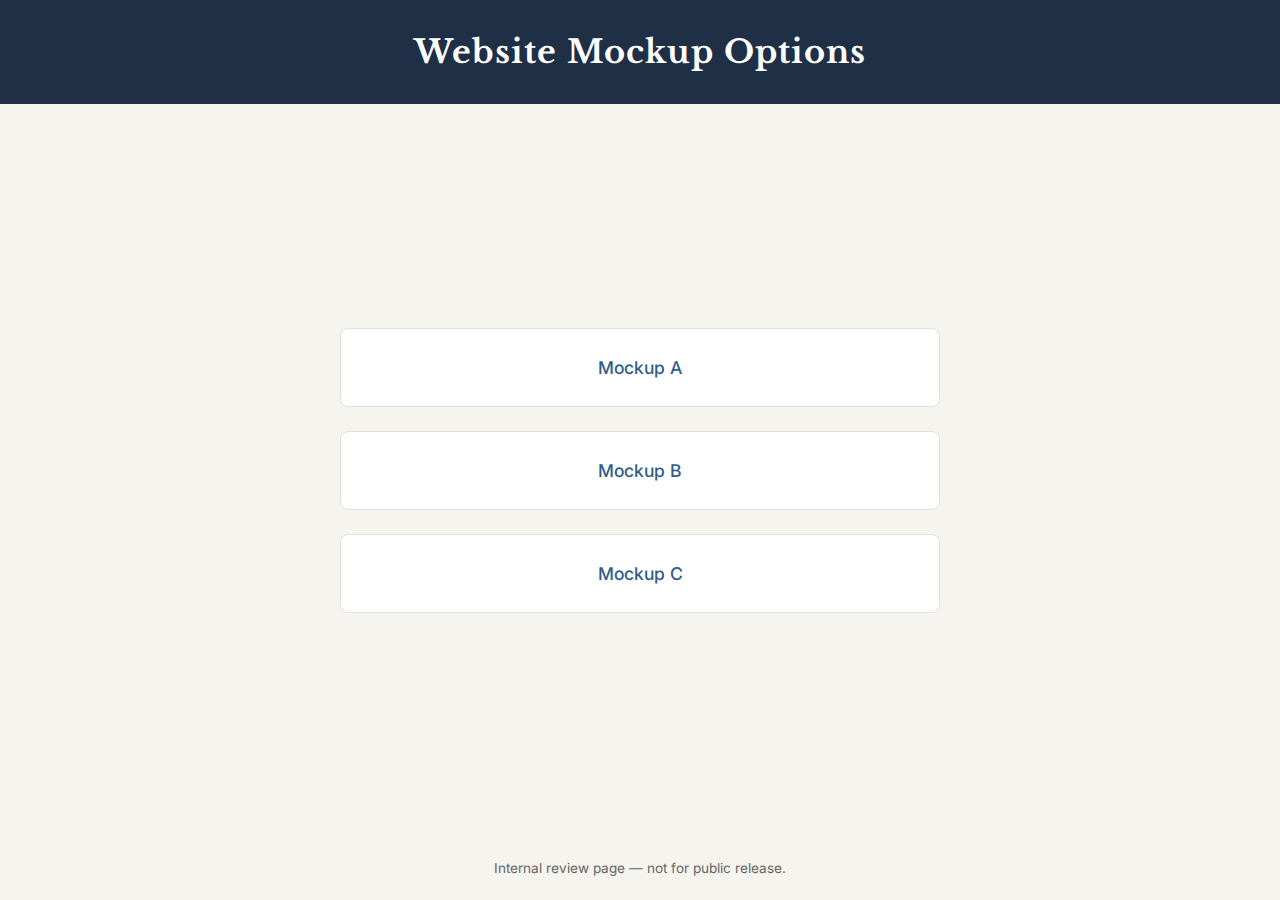
<file: main.html>
<!DOCTYPE html>
<html lang="en">
<head>
  <meta name="robots" content="noindex, nofollow">
  <meta charset="UTF-8">
  <title>Website Mockups</title>
  <meta name="viewport" content="width=device-width, initial-scale=1.0">

  <!-- Google Font (optional – remove if you want system fonts only) -->
  <link href="https://fonts.googleapis.com/css2?family=Libre+Baskerville:wght@700&family=Inter:wght@400;500&display=swap" rel="stylesheet">

  <style>
    :root {
      --primary: #1f2f46;      /* deep academic blue */
      --accent:  #2f5c8a;      /* softer blue */
      --bg:      #f6f4ef;      /* warm neutral */
      --card:    #ffffff;
      --border:  #e3e0d8;
    }

    * {
      box-sizing: border-box;
      margin: 0;
      padding: 0;
    }

    body {
      font-family: "Inter", system-ui, -apple-system, sans-serif;
      background-color: var(--bg);
      color: var(--primary);
      min-height: 100vh;
      display: flex;
      flex-direction: column;
    }

    header {
      background-color: var(--primary);
      color: white;
      padding: 2rem 1rem;
      text-align: center;
    }

    header h1 {
      font-family: "Libre Baskerville", serif;
      font-size: 2rem;
      letter-spacing: 0.03em;
    }

    main {
      flex: 1;
      display: flex;
      justify-content: center;
      align-items: center;
      padding: 3rem 1rem;
    }

    .card-container {
      display: grid;
      gap: 1.5rem;
      width: 100%;
      max-width: 600px;
    }

    .card {
      background-color: var(--card);
      border: 1px solid var(--border);
      border-radius: 8px;
      padding: 1.75rem;
      text-align: center;
      transition: transform 0.15s ease, box-shadow 0.15s ease;
    }

    .card:hover {
      transform: translateY(-3px);
      box-shadow: 0 6px 18px rgba(0,0,0,0.06);
    }

    .card a {
      text-decoration: none;
      color: var(--accent);
      font-weight: 500;
      font-size: 1.1rem;
    }

    footer {
      text-align: center;
      padding: 1.5rem;
      font-size: 0.85rem;
      color: #666;
    }
  </style>
</head>

<body>

  <header>
    <h1>Website Mockup Options</h1>
  </header>

  <main>
    <div class="card-container">
      <div class="card">
        <a href="./mockups/opt-a/index.html">Mockup A</a>
      </div>
      <div class="card">
        <a href="./mockups/opt-b/index.html">Mockup B</a>
      </div>
      <div class="card">
        <a href="./mockups/opt-c/index.html">Mockup C</a>
      </div>
    </div>
  </main>

  <footer>
    Internal review page — not for public release.
  </footer>

</body>
</html>
</file>
<file: styles.css>
:root{
    --bg: #0b0f14;
    --surface: #101826;
    --card: #0f1622;
    --text: #e9eef7;
    --muted: #b9c4d6;
    --accent: #7dd3fc;
    --accent2: #a7f3d0;
    --border: rgba(233,238,247,.14);
    --shadow: 0 10px 30px rgba(0,0,0,.35);
    --radius: 18px;
    --max: 1080px;
    --mono: ui-monospace, SFMono-Regular, Menlo, Monaco, Consolas, "Liberation Mono", "Courier New", monospace;
    --sans: ui-sans-serif, system-ui, -apple-system, Segoe UI, Roboto, Helvetica, Arial, "Apple Color Emoji", "Segoe UI Emoji";
    --serif: 'Libre Baskerville', serif;
    --red: #B80F0A;
  }

  *{ box-sizing: border-box; }
  html, body{ height: 100%; }
  body{
    margin: 0;
    font-family: var(--sans);
    color: var(--text);
    /* layered accents above the photo, with the photo as the base background */
    background:
      radial-gradient(1200px 700px at 15% 10%, rgba(125,211,252,.14), transparent 50%),
      radial-gradient(1000px 600px at 90% 15%, rgba(167,243,208,.12), transparent 55%),
      radial-gradient(900px 600px at 60% 100%, rgba(125,211,252,.08), transparent 55%),
      url("assets/photos/Arenal-cropped-cover-photo.png");
    background-size: 1200px 700px, 1000px 600px, 900px 600px, cover;
    /* Define the x/y position of each background layer, in the same order they are declared in 'background'. 
    Since the photo uses background-size: cover, this means: The image fills the viewport, It is cropped if necessary, The crop is anchored to the top center of the image
    */
    /* background-position: 15% 10%, 90% 15%, 60% 100%, center top; */
    /* Start the background image just below the header -- FIX THIS! */
    background-position: 15% 10%, 90% 15%, 60% 100%, center 75px;
    background-repeat: no-repeat;
    /* keep the photo fixed in the viewport while content scrolls */
    background-attachment: fixed;
    /* solid fallback so no white gap appears under the image */
    background-color: var(--bg);
    line-height: 1.55;
    display: flex;
    flex-direction: column;
    min-height: 100vh;
  }

  h1, h2, h3 {
  font-family: var(--serif);
  font-weight: 700;
  /* letter-spacing: .3px; */
}

  a{ color: var(--accent); text-decoration: none; }
  a:hover{ text-decoration: underline; }

  .skip{
    position: absolute;
    left: -999px;
    top: 10px;
    padding: 10px 12px;
    background: var(--surface);
    border: 1px solid var(--border);
    border-radius: 12px;
    box-shadow: var(--shadow);
    z-index: 999;
  }
  .skip:focus{ left: 10px; }

  header{
    position: sticky;
    top: 0;
    z-index: 50;
    backdrop-filter: blur(14px);
    -webkit-backdrop-filter: blur(14px);
    background: rgba(11,15,20,.70);
    border-bottom: 1px solid var(--border);
  }

  .wrap{ max-width: var(--max); margin: 0 auto; padding: 18px 18px; }

  .topbar{
    display: flex;
    gap: 14px;
    align-items: center;
    justify-content: space-between;
  }

  .brand{
    display: flex;
    align-items: center;
    gap: 12px;
    min-width: 220px;
  }

  .mark{
    width: 42px;
    height: 42px;
    border-radius: 14px;
    background:
      radial-gradient(12px 12px at 30% 25%, rgba(255,255,255,.35), transparent 45%),
      linear-gradient(135deg, rgba(125,211,252,.85), rgba(167,243,208,.75));
    box-shadow: 0 12px 30px rgba(0,0,0,.35);
    border: 1px solid rgba(255,255,255,.22);
  }

  .brand h1{ font-size: 15.5px; margin: 0; line-height: 1.1; letter-spacing: .2px; }
  .brand p{ margin: 2px 0 0; font-size: 12.5px; color: var(--muted); }

  nav{
    display: flex;
    flex-wrap: wrap;
    gap: 8px;
    justify-content: flex-end;
  }

  .tab{
    appearance: none;
    border: 1px solid var(--border);
    background: rgba(16,24,38,.55);
    color: var(--text);
    padding: 10px 12px;
    border-radius: 999px;
    font-size: 13px;
    cursor: pointer;
    transition: transform .08s ease, background .12s ease, border-color .12s ease;
  }
  .tab:hover{ transform: translateY(-1px); background: rgba(16,24,38,.78); }
  .tab[aria-current="page"]{
    border-color: rgba(125,211,252,.55);
    box-shadow: 0 0 0 3px rgba(125,211,252,.18);
    background: rgba(125,211,252,.12);
  }

  main{ padding: 28px 0 44px; flex: 1 0 auto; }

  .hero{
    display: grid;
    grid-template-columns: 1.2fr .8fr;
    gap: 18px;
    align-items: stretch;
  }
  .hero h3 {border-bottom: 6px;}

  @media (max-width: 860px){
    .hero{ grid-template-columns: 1fr; }
    .brand{ min-width: auto; }
  }

  .panel{
    border: 1px solid var(--border);
    border-radius: var(--radius);
    background: rgba(16,24,38,.55);
    box-shadow: var(--shadow);
  }

  .panel .pad{ padding: 18px; }

  .headline{ font-size: 30px; line-height: 1.18; margin: 6px 0 10px; letter-spacing: .2px; }
  .lede{ color: var(--muted); margin: 0 0 14px; }

  .chips{ display: flex; flex-wrap: wrap; gap: 8px; margin-top: 12px; }
  .chip{
    border: 1px solid var(--border);
    border-radius: 999px;
    padding: 7px 10px;
    font-size: 12.5px;
    color: var(--muted);
    background: rgba(15,22,34,.45);
  }

  .links{ display: flex; flex-wrap: wrap; gap: 10px; margin-top: 14px; }
  .btn{
    display: inline-flex;
    align-items: center;
    gap: 8px;
    border-radius: 12px;
    padding: 10px 12px;
    border: 1px solid var(--border);
    background: rgba(15,22,34,.55);
    color: var(--text);
    font-size: 13px;
    text-decoration: none;
    transition: transform .08s ease, background .12s ease;
    white-space: nowrap;
  }
  .btn:hover{ transform: translateY(-1px); background: rgba(15,22,34,.82); text-decoration: none; }

  .btn .dot{
    width: 10px;
    height: 10px;
    border-radius: 999px;
    background: var(--accent);
    box-shadow: 0 0 0 3px rgba(125,211,252,.20);
  }

  .btn.secondary .dot{ background: var(--accent2); box-shadow: 0 0 0 3px rgba(167,243,208,.18); }

  .cardgrid{ display: grid; grid-template-columns: repeat(12, 1fr); gap: 14px; margin-top: 18px; }

  .card{
    grid-column: span 6;
    border: 1px solid var(--border);
    border-radius: var(--radius);
    background: rgba(15,22,34,.55);
    box-shadow: var(--shadow);
    overflow: hidden;
  }

  @media (max-width: 860px){
    .card{ grid-column: span 12; }
  }

  .card .pad{ padding: 16px; }
  .card h3{ margin: 0 0 6px; font-size: 16px; }
  .card p{ margin: 0; color: var(--muted); }

  .photo{
    position: relative;
    background: linear-gradient(135deg, rgba(125,211,252,.18), rgba(167,243,208,.14));
    border-bottom: 1px solid var(--border);
    display: grid;
    place-items: center;
    /* height: 210px; */
    /* Fill the container width and crop vertically if needed */
    width: 100%;
    max-height: 420px;  /* adjust as needed, ex: 380-500px */
    overflow: hidden;
    border-radius: var(--radius);
  }

  .photo img{
    width: 100%;
    height: 100%;
    object-fit: cover;
    display: block;
  }

  .photo .placeholder{
    font-family: var(--mono);
    font-size: 12px;
    color: rgba(233,238,247,.78);
    padding: 10px 12px;
    border: 1px dashed rgba(233,238,247,.30);
    border-radius: 14px;
    background: rgba(11,15,20,.35);
  }

  section[hidden]{ display: none !important; }

  .sectionTitle{ font-size: 22px; margin: 0 0 10px; }
  .muted{ color: var(--muted); }
  .red-text{ color: var(--red); }

  .list{
    margin: 10px 0 0;
    padding: 0;
    list-style: none;
    display: grid;
    gap: 10px;
  }

  .item{
    border: 1px solid var(--border);
    border-radius: 14px;
    padding: 12px 12px;
    background: rgba(15,22,34,.45);
  }

  .item strong{ display: block; font-size: 14px; margin-bottom: 2px; }
  .item .meta{ font-size: 12.5px; color: var(--muted); }

  .twocol{
    display: grid;
    grid-template-columns: 1fr 1fr;
    gap: 14px;
  }
  @media (max-width: 860px){
    .twocol{ grid-template-columns: 1fr; }
  }

  .kbd{
    display: inline-block;
    font-family: var(--mono);
    font-size: 12px;
    padding: 2px 6px;
    border-radius: 8px;
    border: 1px solid var(--border);
    background: rgba(16,24,38,.55);
    color: rgba(233,238,247,.9);
  }

  footer{
    border-top: 1px solid var(--border);
    /* padding: 18px 0 32px; */
    color: var(--muted);
    /* ensure footer stays at the bottom when content is short */
    flex-shrink: 0;
  }

  .sr-only{
    position: absolute;
    width: 1px;
    height: 1px;
    padding: 0;
    margin: -1px;
    overflow: hidden;
    clip: rect(0,0,0,0);
    white-space: nowrap;
    border: 0;
  }
</file>
<file: mockups/opt-a/styles.css>
:root{
    --bg: #0b0f14;
    --surface: #101826;
    --card: #0f1622;
    --text: #e9eef7;
    --muted: #b9c4d6;
    --accent: #7dd3fc;
    --accent2: #a7f3d0;
    --border: rgba(233,238,247,.14);
    --shadow: 0 10px 30px rgba(0,0,0,.35);
    --radius: 18px;
    --max: 1080px;
    --mono: ui-monospace, SFMono-Regular, Menlo, Monaco, Consolas, "Liberation Mono", "Courier New", monospace;
    --sans: ui-sans-serif, system-ui, -apple-system, Segoe UI, Roboto, Helvetica, Arial, "Apple Color Emoji", "Segoe UI Emoji";
    --serif: 'Libre Baskerville', serif;
    --red: #B80F0A;
  }

  *{ box-sizing: border-box; }
  html, body{ height: 100%; }
  body{
    margin: 0;
    font-family: var(--sans);
    color: var(--text);
    /* layered accents above the photo, with the photo as the base background */
    background:
      radial-gradient(1200px 700px at 15% 10%, rgba(125,211,252,.14), transparent 50%),
      radial-gradient(1000px 600px at 90% 15%, rgba(167,243,208,.12), transparent 55%),
      radial-gradient(900px 600px at 60% 100%, rgba(125,211,252,.08), transparent 55%),
      url("assets/photos/Arenal-cropped-cover-photo.png");
    background-size: 1200px 700px, 1000px 600px, 900px 600px, cover;
    /* Define the x/y position of each background layer, in the same order they are declared in 'background'. 
    Since the photo uses background-size: cover, this means: The image fills the viewport, It is cropped if necessary, The crop is anchored to the top center of the image
    */
    /* background-position: 15% 10%, 90% 15%, 60% 100%, center top; */
    /* Start the background image just below the header -- FIX THIS! */
    background-position: 15% 10%, 90% 15%, 60% 100%, center 75px;
    background-repeat: no-repeat;
    /* keep the photo fixed in the viewport while content scrolls */
    background-attachment: fixed;
    /* solid fallback so no white gap appears under the image */
    background-color: var(--bg);
    line-height: 1.55;
    display: flex;
    flex-direction: column;
    min-height: 100vh;
  }

  h1, h2, h3 {
  font-family: var(--serif);
  font-weight: 700;
  /* letter-spacing: .3px; */
}

  a{ color: var(--accent); text-decoration: none; }
  a:hover{ text-decoration: underline; }

  .skip{
    position: absolute;
    left: -999px;
    top: 10px;
    padding: 10px 12px;
    background: var(--surface);
    border: 1px solid var(--border);
    border-radius: 12px;
    box-shadow: var(--shadow);
    z-index: 999;
  }
  .skip:focus{ left: 10px; }

  header{
    position: sticky;
    top: 0;
    z-index: 50;
    backdrop-filter: blur(14px);
    -webkit-backdrop-filter: blur(14px);
    background: rgba(11,15,20,.70);
    border-bottom: 1px solid var(--border);
  }

  .wrap{ max-width: var(--max); margin: 0 auto; padding: 18px 18px; }

  .topbar{
    display: flex;
    gap: 14px;
    align-items: center;
    justify-content: space-between;
  }

  .brand{
    display: flex;
    align-items: center;
    gap: 12px;
    min-width: 220px;
  }

  .mark{
    width: 42px;
    height: 42px;
    border-radius: 14px;
    background:
      radial-gradient(12px 12px at 30% 25%, rgba(255,255,255,.35), transparent 45%),
      linear-gradient(135deg, rgba(125,211,252,.85), rgba(167,243,208,.75));
    box-shadow: 0 12px 30px rgba(0,0,0,.35);
    border: 1px solid rgba(255,255,255,.22);
  }
  .logo{
    width: 42px;
    height: 42px;
    /* remove if logo shouldn’t be rounded */
    border-radius: 14px;
    display: block;
    object-fit: contain;
  }

  .brand h1{ font-size: 15.5px; margin: 0; line-height: 1.1; letter-spacing: .2px; }
  .brand p{ margin: 2px 0 0; font-size: 12.5px; color: var(--muted); }

  nav{
    display: flex;
    flex-wrap: wrap;
    gap: 8px;
    justify-content: flex-end;
  }

  .tab{
    appearance: none;
    border: 1px solid var(--border);
    background: rgba(16,24,38,.55);
    color: var(--text);
    padding: 10px 12px;
    border-radius: 999px;
    font-size: 13px;
    cursor: pointer;
    transition: transform .08s ease, background .12s ease, border-color .12s ease;
  }
  .tab:hover{ transform: translateY(-1px); background: rgba(16,24,38,.78); }
  .tab[aria-current="page"]{
    border-color: rgba(125,211,252,.55);
    box-shadow: 0 0 0 3px rgba(125,211,252,.18);
    background: rgba(125,211,252,.12);
  }

  main{ padding: 28px 0 44px; flex: 1 0 auto; }

  .hero{
    display: grid;
    grid-template-columns: 1.2fr .8fr;
    gap: 18px;
    align-items: stretch;
  }
  .hero h3 {border-bottom: 6px;}

  @media (max-width: 860px){
    /* FOR MOBILE DISPLAY */
    .hero{ grid-template-columns: 1fr; }
    .brand{ min-width: auto; }
    .mark, .logo { display: none; }
  }

  .panel{
    border: 1px solid var(--border);
    border-radius: var(--radius);
    background: rgba(16,24,38,.55);
    box-shadow: var(--shadow);
  }

  .panel .pad{ padding: 18px; }

  .headline{ font-size: 30px; line-height: 1.18; margin: 6px 0 10px; letter-spacing: .2px; }
  .lede{ color: var(--muted); margin: 0 0 14px; }

  .chips{ display: flex; flex-wrap: wrap; gap: 8px; margin-top: 12px; }
  .chip{
    border: 1px solid var(--border);
    border-radius: 999px;
    padding: 7px 10px;
    font-size: 12.5px;
    color: var(--muted);
    background: rgba(15,22,34,.45);
  }

  .links{ display: flex; flex-wrap: wrap; gap: 10px; margin-top: 14px; }
  .btn{
    display: inline-flex;
    align-items: center;
    gap: 8px;
    border-radius: 12px;
    padding: 10px 12px;
    border: 1px solid var(--border);
    background: rgba(15,22,34,.55);
    color: var(--text);
    font-size: 13px;
    text-decoration: none;
    transition: transform .08s ease, background .12s ease;
    white-space: nowrap;
  }
  .btn:hover{ transform: translateY(-1px); background: rgba(15,22,34,.82); text-decoration: none; }

  .btn .dot{
    width: 10px;
    height: 10px;
    border-radius: 999px;
    background: var(--accent);
    box-shadow: 0 0 0 3px rgba(125,211,252,.20);
  }

  .btn.secondary .dot{ background: var(--accent2); box-shadow: 0 0 0 3px rgba(167,243,208,.18); }

  .cardgrid{ display: grid; grid-template-columns: repeat(12, 1fr); gap: 14px; margin-top: 18px; }

  .card{
    grid-column: span 6;
    border: 1px solid var(--border);
    border-radius: var(--radius);
    background: rgba(15,22,34,.55);
    box-shadow: var(--shadow);
    overflow: hidden;
  }

  @media (max-width: 860px){
    .card{ grid-column: span 12; }
  }

  .card .pad{ padding: 16px; }
  .card h3{ margin: 0 0 6px; font-size: 16px; }
  .card p{ margin: 0; color: var(--muted); }

  .photo{
    position: relative;
    background: linear-gradient(135deg, rgba(125,211,252,.18), rgba(167,243,208,.14));
    border-bottom: 1px solid var(--border);
    display: grid;
    place-items: center;
    /* height: 210px; */
    /* Fill the container width and crop vertically if needed */
    width: 100%;
    max-height: 420px;  /* adjust as needed, ex: 380-500px */
    overflow: hidden;
    border-radius: var(--radius);
  }

  .photo img{
    width: 100%;
    height: 100%;
    object-fit: cover;
    display: block;
  }

  .photo .placeholder{
    font-family: var(--mono);
    font-size: 12px;
    color: rgba(233,238,247,.78);
    padding: 10px 12px;
    border: 1px dashed rgba(233,238,247,.30);
    border-radius: 14px;
    background: rgba(11,15,20,.35);
  }

  section[hidden]{ display: none !important; }

  .sectionTitle{ font-size: 22px; margin: 0 0 10px; }
  .muted{ color: var(--muted); }
  .red-text{ color: var(--red); }

  .list{
    margin: 10px 0 0;
    padding: 0;
    list-style: none;
    display: grid;
    gap: 10px;
  }

  .item{
    border: 1px solid var(--border);
    border-radius: 14px;
    padding: 12px 12px;
    background: rgba(15,22,34,.45);
  }

  .item strong{ display: block; font-size: 14px; margin-bottom: 2px; }
  .item .meta{ font-size: 12.5px; color: var(--muted); }

  .twocol{
    display: grid;
    grid-template-columns: 1fr 1fr;
    gap: 14px;
  }
  @media (max-width: 860px){
    .twocol{ grid-template-columns: 1fr; }
  }

  .kbd{
    display: inline-block;
    font-family: var(--mono);
    font-size: 12px;
    padding: 2px 6px;
    border-radius: 8px;
    border: 1px solid var(--border);
    background: rgba(16,24,38,.55);
    color: rgba(233,238,247,.9);
  }

  footer{
    border-top: 1px solid var(--border);
    /* padding: 18px 0 32px; */
    color: var(--muted);
    /* ensure footer stays at the bottom when content is short */
    flex-shrink: 0;
  }

  .sr-only{
    position: absolute;
    width: 1px;
    height: 1px;
    padding: 0;
    margin: -1px;
    overflow: hidden;
    clip: rect(0,0,0,0);
    white-space: nowrap;
    border: 0;
  }
</file>
<file: mockups/opt-b/styles.css>
:root{
    --bg: #0b0f14;
    --surface: #101826;
    --card: #0f1622;
    --text: #e9eef7;
    --muted: #b9c4d6;
    --accent: #7dd3fc;
    --accent2: #a7f3d0;
    --border: rgba(233,238,247,.14);
    --shadow: 0 10px 30px rgba(0,0,0,.35);
    --radius: 18px;
    --max: 1080px;
    --mono: ui-monospace, SFMono-Regular, Menlo, Monaco, Consolas, "Liberation Mono", "Courier New", monospace;
    --sans: ui-sans-serif, system-ui, -apple-system, Segoe UI, Roboto, Helvetica, Arial, "Apple Color Emoji", "Segoe UI Emoji";
    --serif: 'Libre Baskerville', serif;
    --red: #B80F0A;
  }

  *{ box-sizing: border-box; }
  html, body{ height: 100%; }
  body{
    margin: 0;
    font-family: var(--sans);
    color: var(--text);
    /* layered accents above the photo, with the photo as the base background */
    background:
      radial-gradient(1200px 700px at 15% 10%, rgba(125,211,252,.14), transparent 50%),
      radial-gradient(1000px 600px at 90% 15%, rgba(167,243,208,.12), transparent 55%),
      radial-gradient(900px 600px at 60% 100%, rgba(125,211,252,.08), transparent 55%),
      url("assets/photos/Arenal-cropped-cover-photo.png");
    background-size: 1200px 700px, 1000px 600px, 900px 600px, cover;
    /* Define the x/y position of each background layer, in the same order they are declared in 'background'. 
    Since the photo uses background-size: cover, this means: The image fills the viewport, It is cropped if necessary, The crop is anchored to the top center of the image
    */
    /* background-position: 15% 10%, 90% 15%, 60% 100%, center top; */
    /* Start the background image just below the header -- FIX THIS! */
    background-position: 15% 10%, 90% 15%, 60% 100%, center 75px;
    background-repeat: no-repeat;
    /* keep the photo fixed in the viewport while content scrolls */
    background-attachment: fixed;
    /* solid fallback so no white gap appears under the image */
    background-color: var(--bg);
    line-height: 1.55;
    display: flex;
    flex-direction: column;
    min-height: 100vh;
  }

  h1, h2, h3 {
  font-family: var(--serif);
  font-weight: 700;
  /* letter-spacing: .3px; */
}

  a{ color: var(--accent); text-decoration: none; }
  a:hover{ text-decoration: underline; }

  .skip{
    position: absolute;
    left: -999px;
    top: 10px;
    padding: 10px 12px;
    background: var(--surface);
    border: 1px solid var(--border);
    border-radius: 12px;
    box-shadow: var(--shadow);
    z-index: 999;
  }
  .skip:focus{ left: 10px; }

  header{
    position: sticky;
    top: 0;
    z-index: 50;
    backdrop-filter: blur(14px);
    -webkit-backdrop-filter: blur(14px);
    background: rgba(11,15,20,.70);
    border-bottom: 1px solid var(--border);
  }

  .wrap{ max-width: var(--max); margin: 0 auto; padding: 18px 18px; }

  .topbar{
    display: flex;
    gap: 14px;
    align-items: center;
    justify-content: space-between;
  }

  .brand{
    display: flex;
    align-items: center;
    gap: 12px;
    min-width: 220px;
  }

  .mark{
    width: 42px;
    height: 42px;
    border-radius: 14px;
    background:
      radial-gradient(12px 12px at 30% 25%, rgba(255,255,255,.35), transparent 45%),
      linear-gradient(135deg, rgba(125,211,252,.85), rgba(167,243,208,.75));
    box-shadow: 0 12px 30px rgba(0,0,0,.35);
    border: 1px solid rgba(255,255,255,.22);
  }
  .logo{
    width: 42px;
    height: 42px;
    /* remove if logo shouldn’t be rounded */
    border-radius: 14px;
    display: block;
    object-fit: contain;
  }

  .brand h1{ font-size: 15.5px; margin: 0; line-height: 1.1; letter-spacing: .2px; }
  .brand p{ margin: 2px 0 0; font-size: 12.5px; color: var(--muted); }

  nav{
    display: flex;
    flex-wrap: wrap;
    gap: 8px;
    justify-content: flex-end;
  }

  .tab{
    appearance: none;
    border: 1px solid var(--border);
    background: rgba(16,24,38,.55);
    color: var(--text);
    padding: 10px 12px;
    border-radius: 999px;
    font-size: 13px;
    cursor: pointer;
    transition: transform .08s ease, background .12s ease, border-color .12s ease;

    text-decoration: none;
    display: inline-flex;
    align-items: center;
    justify-content: center;
    line-height: 1;
  }
  .tab:hover{ transform: translateY(-1px); background: rgba(16,24,38,.78); }
  .tab[aria-current="page"]{
    border-color: rgba(125,211,252,.55);
    box-shadow: 0 0 0 3px rgba(125,211,252,.18);
    background: rgba(125,211,252,.12);
  }
  .tab,
  .tab:hover,
  .tab:focus{
    text-decoration: none;
  }
  /* make Email Me look like an action button, not a selected tab */
  .tab-contact{
    border-color: transparent;
    background: rgba(125,211,252,.28);   /* stronger fill than active tab */
    box-shadow: none;                   /* no “selected” ring */
    font-weight: 600;
  }
  .tab-contact:hover{
    background: rgba(125,211,252,.38);
    transform: translateY(-1px);
  }

  /* Make this behave more like a button instead of an <a> element */
  [data-email-link]{
    cursor: pointer;
    user-select: none;
  }

  main{ padding: 28px 0 44px; flex: 1 0 auto; }

  .hero{
    display: grid;
    grid-template-columns: 1.2fr .8fr;
    gap: 18px;
    align-items: stretch;
  }
  .hero h3 {border-bottom: 6px;}

  @media (max-width: 860px){
    /* FOR MOBILE DISPLAY */
    .hero{ grid-template-columns: 1fr; }
    .brand{ min-width: auto; }
    .mark, .logo { display: none; }
  }

  .panel{
    border: 1px solid var(--border);
    border-radius: var(--radius);
    background: rgba(16,24,38,.55);
    box-shadow: var(--shadow);
  }

  .panel .pad{ padding: 18px; }

  .headline{ font-size: 30px; line-height: 1.18; margin: 6px 0 10px; letter-spacing: .2px; }
  .lede{ color: var(--muted); margin: 0 0 14px; }

  /* NOTE: Chips should not look like btns. */
  .chips{ display: flex; flex-wrap: wrap; gap: 8px; margin-top: 12px; }
  .chip{
    /* Remove border to make chips look less like btns */
    /* border: 1px solid var(--border); */
    border: 1px solid transparent;
    border-radius: 999px;
    padding: 7px 10px;
    /* font-size: 12.5px; */
    font-size: 12px;
    color: var(--muted);
    /* Lower opacity = less “pressable” feel. */
    /* background: rgba(15,22,34,.45); */
    background: rgba(15,22,34,.4);
  }

  .links{ display: flex; flex-wrap: wrap; gap: 10px; margin-top: 14px; }
  .btn{
    display: inline-flex;
    align-items: center;
    gap: 8px;
    border-radius: 12px;
    padding: 10px 12px;
    border: 1px solid var(--border);
    background: rgba(15,22,34,.55);
    color: var(--text);
    font-size: 13px;
    text-decoration: none;
    transition: transform .08s ease, background .12s ease;
    white-space: nowrap;
  }
  .btn:hover{ transform: translateY(-1px); background: rgba(15,22,34,.82); text-decoration: none; }

  /* .btn .dot{
    width: 10px;
    height: 10px;
    border-radius: 999px;
    background: var(--accent);
    box-shadow: 0 0 0 3px rgba(125,211,252,.20);
  }

  .btn.secondary .dot{ background: var(--accent2); box-shadow: 0 0 0 3px rgba(167,243,208,.18); } */


.btn .icon {
  font-size: 14px;
  opacity: 0.8;
  /* keeps alignment consistent */
  width: 16px;
  text-align: center;
}
.btn.primary .icon {
  color: var(--accent);
}
.btn.secondary .icon {
  color: var(--accent2);
}



  .cardgrid{ display: grid; grid-template-columns: repeat(12, 1fr); gap: 14px; margin-top: 18px; }

  .card{
    grid-column: span 6;
    border: 1px solid var(--border);
    border-radius: var(--radius);
    background: rgba(15,22,34,.55);
    box-shadow: var(--shadow);
    overflow: hidden;
  }

  @media (max-width: 860px){
    .card{ grid-column: span 12; }
  }

  .card .pad{ padding: 16px; }
  .card h3{ margin: 0 0 6px; font-size: 16px; }
  .card p{ margin: 0; color: var(--muted); }

  .photo{
    position: relative;
    background: linear-gradient(135deg, rgba(125,211,252,.18), rgba(167,243,208,.14));
    border-bottom: 1px solid var(--border);
    display: grid;
    place-items: center;
    /* height: 210px; */
    /* Fill the container width and crop vertically if needed */
    width: 100%;
    max-height: 420px;  /* adjust as needed, ex: 380-500px */
    overflow: hidden;
    border-radius: var(--radius);
  }

  .photo img{
    width: 100%;
    height: 100%;
    object-fit: cover;
    display: block;
  }

  .photo .placeholder{
    font-family: var(--mono);
    font-size: 12px;
    color: rgba(233,238,247,.78);
    padding: 10px 12px;
    border: 1px dashed rgba(233,238,247,.30);
    border-radius: 14px;
    background: rgba(11,15,20,.35);
  }

  section[hidden]{ display: none !important; }

  .sectionTitle{ font-size: 22px; margin: 0 0 10px; }
  .muted{ color: var(--muted); }
  .red-text{ color: var(--red); }

  .list{
    margin: 10px 0 0;
    padding: 0;
    list-style: none;
    display: grid;
    gap: 10px;
  }

  .item{
    border: 1px solid var(--border);
    border-radius: 14px;
    padding: 12px 12px;
    background: rgba(15,22,34,.45);
  }

  .item strong{ display: block; font-size: 14px; margin-bottom: 2px; }
  .item .meta{ font-size: 12.5px; color: var(--muted); }

  .twocol{
    display: grid;
    grid-template-columns: 1fr 1fr;
    gap: 14px;
  }
  @media (max-width: 860px){
    .twocol{ grid-template-columns: 1fr; }
  }

  .kbd{
    display: inline-block;
    font-family: var(--mono);
    font-size: 12px;
    padding: 2px 6px;
    border-radius: 8px;
    border: 1px solid var(--border);
    background: rgba(16,24,38,.55);
    color: rgba(233,238,247,.9);
  }

  footer{
    border-top: 1px solid var(--border);
    /* padding: 18px 0 32px; */
    color: var(--muted);
    /* ensure footer stays at the bottom when content is short */
    flex-shrink: 0;
  }

  .sr-only{
    position: absolute;
    width: 1px;
    height: 1px;
    padding: 0;
    margin: -1px;
    overflow: hidden;
    clip: rect(0,0,0,0);
    white-space: nowrap;
    border: 0;
  }
</file>
